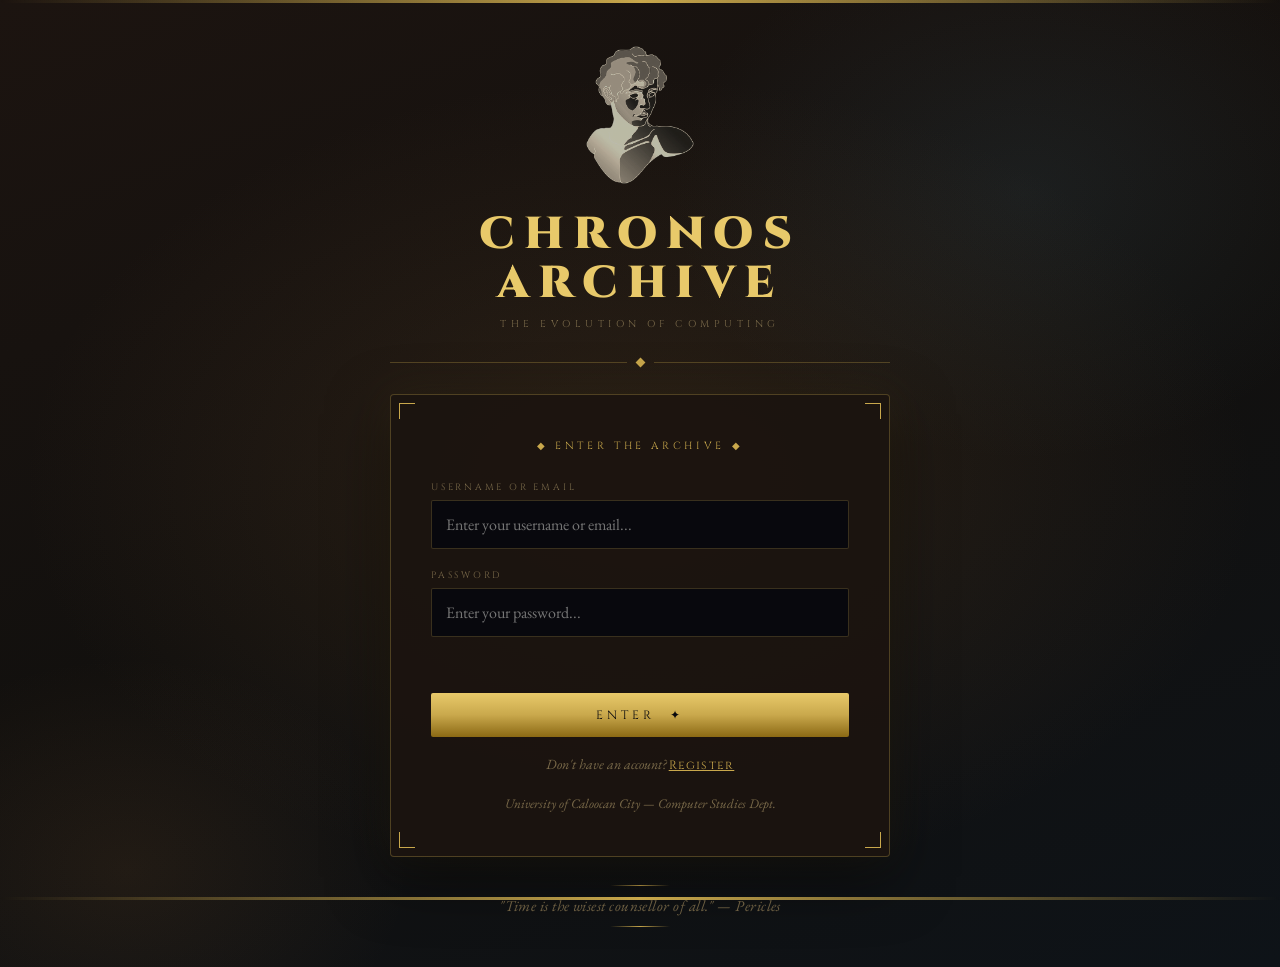
<file: WebSystem Final Project/about.html>
<!DOCTYPE html>
<head>
  <title>Chronos Archive — About</title>
  <link href="https://fonts.googleapis.com/css2?family=Cinzel:wght@400;600;900&family=EB+Garamond:ital,wght@0,400;0,500;1,400;1,500&display=swap" rel="stylesheet"/>
  <link rel="stylesheet" href="about.css"/>
  <link rel="icon" type="image/x-icon" href="Images/favicon.png">

</head>
<body>
<div class="progress-bar" id="progressBar"></div>
<nav class="navbar">
  <a href="index.html" class="nav-logo"><img src="Images/logo_2.png" alt="Chronos Logo" class="nav-logo-img"/><span class="nav-logo-text">CHRONOS</span></a>
  <ul class="nav-links" id="navLinks">
    <li><a href="index.html">Home</a></li>
    <li class="nav-dropdown"><a href="#">Eras ▾</a><div class="nav-dropdown-menu"><a href="era-1950s.html">1950s</a><a href="era-1960s.html">1960s</a><a href="era-1970s.html">1970s</a><a href="era-1980s.html">1980s</a><a href="era-1990s.html">1990s</a><a href="era-2000s.html">2000s</a><a href="era-2010s.html">2010s</a></div></li>
    <li><a href="programming.html">Languages</a></li>
    <li><a href="key-figures.html">Key Figures</a></li>
    <li><a href="about.html">About</a></li>
  </ul>
  <div class="hamburger" id="hamburger"><span></span><span></span><span></span></div>
</nav>

<section class="page-hero">
  <p class="page-hero-tag">&#9670; The Architects &#9670;</p>
  <h1 class="page-hero-title">About the Project</h1>
  <p class="page-hero-desc">Chronos Archive is an educational website created by four first-year Computer Science students at the University of Caloocan City, dedicated to preserving and presenting the history of computing for future generations.</p>
</section>

<div class="section-divider"><div class="divider-line"></div><span class="divider-text">&#9670; The Mission &#9670;</span><div class="divider-line"></div></div>

<section class="content-section">
  <div class="two-col">
    <div>
      <p class="section-label">Why We Built This</p>
      <h2 class="section-title">The Purpose of Chronos Archive</h2>
      <p class="section-text">We are CS students who believe that understanding where computing came from is essential to understanding where it is going. The history of computing is filled with remarkable human stories — of inventors working in garages, mathematicians cracking unbreakable codes, and visionaries who saw the future decades before anyone else.</p>
      <p class="section-text">Chronos Archive is named after the Greek god of time — a fitting tribute for a website that traces the journey of computing across seven decades. Just as Chronos governs the flow of time, this archive documents the moments that shaped the modern digital world.</p>
    </div>
    <div>
      <p class="section-label">Our Objectives</p>
      <h2 class="section-title">What We Set Out to Do</h2>
      <div class="fact-list">
        <div class="fact-item"><span class="fact-bullet">✦</span><p class="fact-text">Show how computers transformed from room-sized machines to personal devices in the span of one human lifetime.</p></div>
        <div class="fact-item"><span class="fact-bullet">✦</span><p class="fact-text">Present the key inventions, milestones, and personalities that drove each decade's breakthroughs.</p></div>
        <div class="fact-item"><span class="fact-bullet">✦</span><p class="fact-text">Trace the evolution of programming languages from assembly to Python and beyond.</p></div>
        <div class="fact-item"><span class="fact-bullet">✦</span><p class="fact-text">Celebrate the pioneers — many of them overlooked — who built the foundation of modern computing.</p></div>
        <div class="fact-item"><span class="fact-bullet">✦</span><p class="fact-text">Provide an engaging, visually rich learning experience for students, educators, and curious minds.</p></div>
      </div>
    </div>
  </div>
</section>

<div class="section-divider"><div class="divider-line"></div><span class="divider-text">&#9670; Limitations &#9670;</span><div class="divider-line"></div></div>

<section class="content-section">
  <p class="section-label">Honest Disclosure</p>
  <h2 class="section-title">What This Project Cannot Do</h2>
  <div class="fact-list">
    <div class="fact-item"><span class="fact-bullet">✦</span><p class="fact-text"><strong>Content Accuracy Depends on Available Sources</strong> — The historical information presented is based only on publicly available references and has not been verified by a subject matter expert or professional historian.</p></div>
    <div class="fact-item"><span class="fact-bullet">✦</span><p class="fact-text"><strong>Pioneer Selection is Subjective</strong> — The individuals featured on the Key Figures page were chosen based on the group's research and judgment. Some notable contributors may have been unintentionally left out.</p></div>
    <div class="fact-item"><span class="fact-bullet">✦</span><p class="fact-text"><strong>Content Presentation is One-Directional</strong> — The website only delivers information with no way for visitors to give feedback or report errors, as there is no comment section or contact form available.</p></div>
  </div>
</section>

<div class="section-divider"><div class="divider-line"></div><span class="divider-text">&#9670; The Team &#9670;</span><div class="divider-line"></div></div>

<section class="content-section">
  <p class="section-label">The Builders</p>
  <h2 class="section-title">Meet the Team</h2>
  <p class="section-text" style="margin-bottom:10px;">We are first-year Computer Science students from Section 1-B, Computer Studies Department, University of Caloocan City.</p>
  <div class="members-grid">
    <div class="member-card">
      <div class="member-avatar"><img src="Images/Members/joshua.jpg" alt="Arcilla" class="member-avatar-img"/></div>
      <div class="member-name">Arcilla, Joshua Miguel S.</div>
      <div class="member-role">Team Leader</div>
      <p class="member-bio">1st Year BS Computer Science student. Computer Studies Department, University of Caloocan City.</p>
    </div>
    <div class="member-card">
      <div class="member-avatar"><img src="Images/Members/arma.jpg" alt="Arma" class="member-avatar-img"/></div>
      <div class="member-name">Arma, Mark Joseph</div>
      <div class="member-role">Team Member</div>
      <p class="member-bio">1st Year BS Computer Science student. Computer Studies Department, University of Caloocan City.</p>
    </div>
    <div class="member-card">
      <div class="member-avatar"><img src="Images/Members/keil.jpg" alt="Serrano" class="member-avatar-img"/></div>
      <div class="member-name">Serrano, Keil Eunique L.</div>
      <div class="member-role">Team Member</div>
      <p class="member-bio">1st Year BS Computer Science student. Computer Studies Department, University of Caloocan City.</p>
    </div>
    <div class="member-card">
      <div class="member-avatar"><img src="Images/Members/jhenzy.jpg" alt="Sypio" class="member-avatar-img"/></div>
      <div class="member-name">Sypio, Jhenzy S.</div>
      <div class="member-role">Team Member</div>
      <p class="member-bio">1st Year BS Computer Science student. Computer Studies Department, University of Caloocan City.</p>
    </div>
  </div>
</section>

<div class="section-divider"><div class="divider-line"></div><span class="divider-text">&#9670; Contact &#9670;</span><div class="divider-line"></div></div>

<section class="content-section">
  <p class="section-label">Get in Touch</p>
  <h2 class="section-title">Contact Information</h2>
  <div class="fact-list">
    <div class="fact-item"><span class="fact-bullet">◈</span><p class="fact-text"><strong>Institution:</strong> University of Caloocan City<br>Biglang Awa St. cor. Cattleya St., 12th Avenue East, Caloocan City</p></div>
    <div class="fact-item"><span class="fact-bullet">◈</span><p class="fact-text"><strong>Department:</strong> Computer Studies Department</p></div>
    <div class="fact-item"><span class="fact-bullet">◈</span><p class="fact-text"><strong>Email: chronosarchive@ucc.edu.ph</a></p></div>
    <div class="fact-item"><span class="fact-bullet">◈</span><p class="fact-text"><strong>Section:</strong> 1-B &nbsp;|&nbsp; <strong>Year:</strong> First Year &nbsp;|&nbsp; <strong>Program:</strong> BS Computer Science</p></div>
  </div>
</section>

<footer>
  <div class="footer-grid">
    <div>
      <div class="footer-logo">
        <img src="Images/logo_2.png" alt="Chronos Logo" class="footer-logo-img"/>
        <span class="footer-logo-text">CHRONOS ARCHIVE</span>
      </div>
      <p class="footer-tagline">An educational journey through the history of computing — from the first vacuum tubes to the age of artificial intelligence.</p>
    </div>
    <div>
      <p class="footer-col-title">Eras</p>
      <div class="footer-eras-dropdown">
        <button class="footer-eras-btn">Select an Era ▾</button>
        <ul class="footer-eras-menu">
          <li><a href="era-1950s.html">1950s — The Titans</a></li>
          <li><a href="era-1960s.html">1960s — The Space Age</a></li>
          <li><a href="era-1970s.html">1970s — The Microchip</a></li>
          <li><a href="era-1980s.html">1980s — Personal PC</a></li>
          <li><a href="era-1990s.html">1990s — The Internet</a></li>
          <li><a href="era-2000s.html">2000s — Digital Age</a></li>
          <li><a href="era-2010s.html">2010s — AI Era</a></li>
        </ul>
      </div>
    </div>
    <div>
      <p class="footer-col-title">Contact Us</p>
      <ul class="contact-list">
        <li><span class="contact-diamond">◈</span><span>University of Caloocan City<br>Biglang Awa St. cor. Cattleya St.,<br>12th Ave East, Caloocan City</span></li>
        <li><span class="contact-diamond">◈</span><span>Computer Studies Department</span></li>
        <li><span class="contact-diamond">◈</span><span>chronosarchive@ucc.edu.ph</span></li>
      </ul>
    </div>
  </div>
  <div class="footer-bottom">
    <p class="footer-bottom-text">&copy; 2026 Chronos Archive — University of Caloocan City</p>
    <div class="footer-members">
      <span class="member-tag">Arcilla, J.M.</span>
      <span class="member-tag">Arma, M.J.</span>
      <span class="member-tag">Serrano, K.E.</span>
      <span class="member-tag">Sypio, J.S.</span>
    </div>
  </div>
</footer>
<a href="#" class="back-top" id="backTop">&#9650;</a>
<script src="chronos.js"></script>
</body>
</html>
</file>
<file: WebSystem Final Project/about.css>
/* ============================================
   about.css — About Page Styles
   ============================================ */

/* --- Variables --- */
:root {
  --gold:       #C9A84C;
  --gold-light: #E8C96A;
  --gold-dark:  #8B6914;
  --dark:       #12100E;
  --dark2:      #1C1410;
  --dark3:      #1E1E2A;
  --cream:      #F0E8D0;
  --muted:      #7A6A4A;
  --border:     rgba(201, 168, 76, 0.3);
  --nav-height: 72px;
}

/* --- Reset --- */
* { margin: 0; padding: 0; box-sizing: border-box; }
html { scroll-behavior: smooth; }

/* --- Body --- */
body {
  font-family: 'EB Garamond', serif;
  background-color: #12100E;
  background-image:
    radial-gradient(ellipse 80% 60% at 50% 0%,   rgba(100, 70, 40, 0.35) 0%, transparent 60%),
    radial-gradient(ellipse 60% 40% at 100% 50%, rgba(74, 110, 126, 0.18) 0%, transparent 55%),
    radial-gradient(ellipse 50% 40% at 0% 80%,   rgba(180, 115, 51, 0.12) 0%, transparent 55%),
    linear-gradient(160deg, #1C1410 0%, #12100E 40%, #0E1318 70%, #12100E 100%);
  color: var(--cream);
  overflow-x: hidden;
}

/* --- Navbar --- */
.navbar {
  position: fixed;
  top: 0; left: 0; right: 0;
  height: var(--nav-height);
  background-color: rgba(18, 16, 14, 0.97);
  border-bottom: 1px solid var(--border);
  display: flex;
  align-items: center;
  justify-content: space-between;
  padding: 0 40px;
  z-index: 1000;
}

.nav-logo {
  display: flex;
  align-items: center;
  gap: 10px;
  text-decoration: none;
}

.nav-logo-icon { font-size: 1.4rem; }

.nav-logo-text {
  font-family: 'Cinzel', serif;
  font-weight: 900;
  font-size: 0.9rem;
  letter-spacing: 0.2em;
  color: var(--gold-light);
}

.nav-links {
  list-style: none;
  display: flex;
  gap: 4px;
}

.nav-links a {
  display: block;
  padding: 6px 10px;
  font-family: 'Cinzel', serif;
  font-size: 0.58rem;
  letter-spacing: 0.2em;
  color: var(--muted);
  text-decoration: none;
  text-transform: uppercase;
  border: 1px solid transparent;
  border-radius: 2px;
}

.nav-links a:hover {
  color: var(--gold);
  border-color: var(--border);
  background-color: rgba(201, 168, 76, 0.07);
}

.nav-dropdown { position: relative; }

.nav-dropdown-menu {
  display: none;
  position: absolute;
  top: 100%;
  left: 0;
  background-color: rgba(18, 16, 14, 0.98);
  border: 1px solid var(--border);
  border-radius: 3px;
  min-width: 160px;
  padding: 6px 0;
  z-index: 200;
}

.nav-dropdown:hover .nav-dropdown-menu { display: block; }

.nav-dropdown-menu a {
  display: block;
  padding: 7px 16px;
  font-family: 'Cinzel', serif;
  font-size: 0.58rem;
  letter-spacing: 0.2em;
  color: var(--muted);
  text-decoration: none;
  text-transform: uppercase;
  border: none;
}

.nav-dropdown-menu a:hover {
  color: var(--gold);
  background-color: rgba(201, 168, 76, 0.07);
}

.hamburger {
  display: none;
  flex-direction: column;
  gap: 5px;
  cursor: pointer;
  padding: 4px;
}

.hamburger span {
  display: block;
  width: 22px;
  height: 2px;
  background-color: var(--gold);
  border-radius: 1px;
}

/* --- Progress Bar --- */
.progress-bar {
  position: fixed;
  top: var(--nav-height);
  left: 0;
  height: 2px;
  width: 0%;
  background-color: var(--gold);
  z-index: 999;
}

/* --- Page Hero --- */
.page-hero {
  min-height: 50vh;
  display: flex;
  flex-direction: column;
  align-items: center;
  justify-content: center;
  text-align: center;
  padding-top: calc(var(--nav-height) + 60px);
  padding-bottom: 60px;
  padding-left: 40px;
  padding-right: 40px;
}

.page-hero-tag {
  font-family: 'Cinzel', serif;
  font-size: 0.62rem;
  letter-spacing: 0.5em;
  color: var(--gold);
  text-transform: uppercase;
  margin-bottom: 14px;
}

.page-hero-title {
  font-family: 'Cinzel', serif;
  font-weight: 900;
  font-size: 3rem;
  color: var(--cream);
  margin-bottom: 16px;
  line-height: 1.1;
}

.page-hero-desc {
  max-width: 600px;
  font-size: 1.1rem;
  line-height: 1.8;
  color: rgba(240, 232, 208, 0.65);
  font-style: italic;
}

/* --- Section Divider --- */
.section-divider {
  display: flex;
  align-items: center;
  gap: 14px;
  padding: 0 60px;
  margin: 10px 0 40px;
}

.divider-line {
  flex: 1;
  height: 1px;
  background-color: var(--border);
}

.divider-text {
  font-family: 'Cinzel', serif;
  font-size: 0.58rem;
  letter-spacing: 0.5em;
  color: var(--muted);
  text-transform: uppercase;
  white-space: nowrap;
}

/* --- Content Section --- */
.content-section {
  padding: 70px 60px;
  border-bottom: 1px solid rgba(201, 168, 76, 0.07);
}

.section-label {
  font-family: 'Cinzel', serif;
  font-size: 0.6rem;
  letter-spacing: 0.5em;
  color: var(--gold);
  text-transform: uppercase;
  margin-bottom: 12px;
}

.section-title {
  font-family: 'Cinzel', serif;
  font-size: 2rem;
  font-weight: 600;
  color: var(--cream);
  margin-bottom: 20px;
  line-height: 1.2;
}

.section-text {
  font-size: 1.05rem;
  line-height: 1.85;
  color: rgba(240, 232, 208, 0.72);
  max-width: 800px;
  margin-bottom: 20px;
}

/* --- Two Column Layout --- */
.two-col {
  display: grid;
  grid-template-columns: 1fr 1fr;
  gap: 50px;
  align-items: start;
}

/* --- Fact List --- */
.fact-list {
  display: flex;
  flex-direction: column;
  gap: 12px;
  margin-top: 20px;
}

.fact-item {
  display: flex;
  gap: 14px;
  align-items: flex-start;
  padding: 16px 20px;
  background-color: rgba(201, 168, 76, 0.04);
  border-left: 2px solid var(--gold-dark);
}

.fact-bullet {
  color: var(--gold);
  font-size: 0.6rem;
  margin-top: 6px;
  flex-shrink: 0;
}

.fact-text {
  font-size: 1rem;
  line-height: 1.7;
  color: rgba(240, 232, 208, 0.7);
}

.fact-text strong { color: var(--gold-light); }

/* --- Member Cards (about page specific) --- */
.members-grid {
  display: grid;
  grid-template-columns: repeat(auto-fill, minmax(220px, 1fr));
  gap: 20px;
  margin-top: 30px;
}

.member-card {
  background-color: var(--dark3);
  border: 1px solid var(--border);
  border-radius: 4px;
  padding: 32px 28px;
  text-align: center;
}

.member-card:hover {
  border-color: rgba(201, 168, 76, 0.5);
}

.member-avatar {
  width: 90px;
  height: 90px;
  border-radius: 50%;
  background-color: rgba(201, 168, 76, 0.1);
  border: 1px solid var(--border);
  margin: 0 auto 16px;
  display: flex;
  align-items: center;
  justify-content: center;
  font-size: 2.5rem;
}

.member-name {
  font-family: 'Cinzel', serif;
  font-size: 0.95rem;
  font-weight: 600;
  color: var(--cream);
  margin-bottom: 4px;
}

.member-role {
  font-family: 'Cinzel', serif;
  font-size: 0.58rem;
  letter-spacing: 0.3em;
  color: var(--gold);
  text-transform: uppercase;
  margin-bottom: 12px;
}

.member-bio {
  font-size: 0.93rem;
  line-height: 1.75;
  color: rgba(240, 232, 208, 0.6);
}

/* --- Footer --- */
footer {
  background-color: var(--dark2);
  border-top: 1px solid var(--border);
  padding: 50px 60px 24px;
}

.footer-grid {
  display: grid;
  grid-template-columns: 2fr 1fr 1fr;
  gap: 40px;
  margin-bottom: 36px;
}

.footer-logo {
  display: flex;
  align-items: center;
  gap: 10px;
  margin-bottom: 12px;
}

.footer-logo-icon { font-size: 1.4rem; }

.footer-logo-text {
  font-family: 'Cinzel', serif;
  font-weight: 900;
  font-size: 1rem;
  letter-spacing: 0.15em;
  color: var(--gold-light);
}

.footer-tagline {
  font-size: 0.9rem;
  line-height: 1.7;
  color: var(--muted);
  font-style: italic;
  max-width: 280px;
}

.footer-col-title {
  font-family: 'Cinzel', serif;
  font-size: 0.58rem;
  letter-spacing: 0.4em;
  color: var(--gold);
  text-transform: uppercase;
  margin-bottom: 14px;
}

.footer-links {
  list-style: none;
  display: flex;
  flex-direction: column;
  gap: 7px;
}

.footer-links a {
  font-size: 0.87rem;
  color: var(--muted);
  text-decoration: none;
}

.footer-links a:hover { color: var(--gold-light); }

.contact-list {
  list-style: none;
  display: flex;
  flex-direction: column;
  gap: 10px;
}

.contact-list li {
  display: flex;
  align-items: flex-start;
  gap: 10px;
  font-size: 0.87rem;
  color: var(--muted);
}

.contact-icon { font-size: 0.9rem; flex-shrink: 0; }

.footer-bottom {
  border-top: 1px solid rgba(201, 168, 76, 0.1);
  padding-top: 20px;
  display: flex;
  align-items: center;
  justify-content: space-between;
  gap: 20px;
  flex-wrap: wrap;
}

.footer-bottom-text {
  font-size: 0.78rem;
  color: rgba(122, 106, 74, 0.7);
  font-style: italic;
}

.footer-members {
  display: flex;
  gap: 12px;
  flex-wrap: wrap;
}

.member-tag {
  font-family: 'Cinzel', serif;
  font-size: 0.56rem;
  letter-spacing: 0.2em;
  color: rgba(201, 168, 76, 0.5);
  text-transform: uppercase;
  border: 1px solid rgba(201, 168, 76, 0.15);
  padding: 3px 8px;
  border-radius: 1px;
}

/* --- Back to Top --- */
.back-top {
  position: fixed;
  bottom: 30px;
  right: 30px;
  width: 42px;
  height: 42px;
  background-color: rgba(18, 16, 14, 0.9);
  border: 1px solid var(--border);
  border-radius: 2px;
  display: flex;
  align-items: center;
  justify-content: center;
  color: var(--gold);
  font-size: 1rem;
  text-decoration: none;
  opacity: 0;
  z-index: 500;
}

.back-top.show { opacity: 1; }
.back-top:hover { background-color: rgba(201, 168, 76, 0.12); }

/* --- Responsive --- */
@media (max-width: 960px) {
  .navbar { padding: 0 20px; }

  .nav-links {
    display: none;
    flex-direction: column;
    position: absolute;
    top: var(--nav-height);
    left: 0; right: 0;
    background-color: rgba(18, 16, 14, 0.98);
    border-bottom: 1px solid var(--border);
    padding: 12px;
    gap: 2px;
  }

  .nav-links.open { display: flex; }
  .hamburger { display: flex; }
  .content-section { padding: 50px 24px; }
  .section-divider { padding: 0 24px; }
  .two-col { grid-template-columns: 1fr; gap: 30px; }
  footer { padding: 40px 24px 20px; }
  .footer-grid { grid-template-columns: 1fr; gap: 28px; }
  .footer-bottom { flex-direction: column; align-items: flex-start; }
  .page-hero { padding: calc(var(--nav-height) + 40px) 24px 50px; }
}

/* --- Scroll Reveal --- */
.content-section {
  opacity: 1;
  transform: translateY(0);
  transition: opacity 0.8s ease, transform 0.8s ease;
}

.content-section.visible {
  opacity: 1;
  transform: translateY(0);
}

/* --- Back to Top --- */
.back-top {
  opacity: 0;
  transition: opacity 0.3s ease;
}

.back-top.show {
  opacity: 1;
}

/* --- Footer Eras Dropdown --- */
.footer-eras-dropdown {
  position: relative;
  display: inline-block;
}

.footer-eras-btn {
  background: none;
  border: 1px solid var(--border);
  color: var(--muted);
  font-family: 'Cinzel', serif;
  font-size: 0.75rem;
  letter-spacing: 0.2em;
  padding: 8px 14px;
  cursor: pointer;
  border-radius: 2px;
  width: 100%;
  text-align: left;
}

.footer-eras-btn:hover {
  color: var(--gold);
  border-color: var(--gold);
}

.footer-eras-menu {
  display: none;
  position: absolute;
  bottom: 100%;
  left: 0;
  background-color: rgba(18, 16, 14, 0.98);
  border: 1px solid var(--border);
  border-radius: 3px;
  min-width: 200px;
  list-style: none;
  padding: 6px 0;
  margin-bottom: 0;
  z-index: 100;
}

.footer-eras-dropdown:hover .footer-eras-menu {
  display: block;
}

.footer-eras-menu li a {
  display: block;
  padding: 8px 16px;
  font-size: 0.85rem;
  color: var(--muted);
  text-decoration: none;
}

.footer-eras-menu li a:hover {
  color: var(--gold-light);
  background-color: rgba(201, 168, 76, 0.07);
}


/* --- Nav Logo Image Placeholder --- */
.nav-logo-img {
  width: 75px;
  height: 75px;
  object-fit: contain;
  border-radius: 2px;
  display: block;
}

/* --- Footer Logo Image Placeholder --- */
.footer-logo-img {
  width: 60px;
  height: 60px;
  object-fit: contain;
  border-radius: 2px;
  display: block;
}

/* --- Contact Diamond --- */
.contact-diamond {
  color: var(--gold);
  font-size: 0.9rem;
  flex-shrink: 0;
  margin-top: 1px;
}

/* --- Era Card Icon Image Placeholder --- */
.era-emoji-img {
  width: 48px;
  height: 48px;
  object-fit: contain;
  border: 1px dashed rgba(201, 168, 76, 0.4);
  border-radius: 3px;
  display: block;
  margin-bottom: 4px;
}


/* --- Member Avatar Image Placeholder --- */
.member-avatar-img {
  width: 80px;
  height: 80px;
  object-fit: cover;
  border-radius: 50%;
  display: block;
  margin: 0 auto;
}
</file>
<file: WebSystem Final Project/era-1950s.css>
/* ============================================
   CHRONOS ARCHIVE — Base Styles
   ============================================ */

/* --- Variables --- */
:root {
  --gold:       #C9A84C;
  --gold-light: #E8C96A;
  --gold-dark:  #8B6914;
  --dark:       #12100E;
  --dark2:      #1C1410;
  --dark3:      #1E1E2A;
  --cream:      #F0E8D0;
  --muted:      #7A6A4A;
  --border:     rgba(201, 168, 76, 0.3);
  --nav-height: 72px;
}

/* --- Reset --- */
* {
  margin: 0;
  padding: 0;
  box-sizing: border-box;
}

html {
  scroll-behavior: smooth;
}

/* --- Body --- */
body {
  font-family: 'EB Garamond', serif;
  background-color: #12100E;
  background-image:
    radial-gradient(ellipse 80% 60% at 50% 0%,   rgba(100, 70, 40, 0.35) 0%, transparent 60%),
    radial-gradient(ellipse 60% 40% at 100% 50%, rgba(74, 110, 126, 0.18) 0%, transparent 55%),
    radial-gradient(ellipse 50% 40% at 0% 80%,   rgba(180, 115, 51, 0.12) 0%, transparent 55%),
    linear-gradient(160deg, #1C1410 0%, #12100E 40%, #0E1318 70%, #12100E 100%);
  color: var(--cream);
  overflow-x: hidden;
}

/* --- Navbar --- */
.navbar {
  position: fixed;
  top: 0;
  left: 0;
  right: 0;
  height: var(--nav-height);
  background-color: rgba(18, 16, 14, 0.97);
  border-bottom: 1px solid var(--border);
  display: flex;
  align-items: center;
  justify-content: space-between;
  padding: 0 40px;
  z-index: 1000;
}

.nav-logo {
  display: flex;
  align-items: center;
  gap: 10px;
  text-decoration: none;
}

.nav-logo-icon {
  font-size: 1.4rem;
}

.nav-logo-text {
  font-family: 'Cinzel', serif;
  font-weight: 900;
  font-size: 0.9rem;
  letter-spacing: 0.2em;
  color: var(--gold-light);
}

.nav-links {
  list-style: none;
  display: flex;
  gap: 4px;
}

.nav-links a {
  display: block;
  padding: 6px 10px;
  font-family: 'Cinzel', serif;
  font-size: 0.58rem;
  letter-spacing: 0.2em;
  color: var(--muted);
  text-decoration: none;
  text-transform: uppercase;
  border: 1px solid transparent;
  border-radius: 2px;
}

.nav-links a:hover {
  color: var(--gold);
  border-color: var(--border);
  background-color: rgba(201, 168, 76, 0.07);
}

/* Dropdown menu */
.nav-dropdown {
  position: relative;
}

.nav-dropdown-menu {
  display: none;
  position: absolute;
  top: 100%;
  left: 0;
  background-color: rgba(18, 16, 14, 0.98);
  border: 1px solid var(--border);
  border-radius: 3px;
  min-width: 160px;
  padding: 6px 0;
  z-index: 200;
}

.nav-dropdown:hover .nav-dropdown-menu {
  display: block;
}

.nav-dropdown-menu a {
  display: block;
  padding: 7px 16px;
  font-family: 'Cinzel', serif;
  font-size: 0.58rem;
  letter-spacing: 0.2em;
  color: var(--muted);
  text-decoration: none;
  text-transform: uppercase;
  border: none;
}

.nav-dropdown-menu a:hover {
  color: var(--gold);
  background-color: rgba(201, 168, 76, 0.07);
}

/* Hamburger button */
.hamburger {
  display: none;
  flex-direction: column;
  gap: 5px;
  cursor: pointer;
  padding: 4px;
}

.hamburger span {
  display: block;
  width: 22px;
  height: 2px;
  background-color: var(--gold);
  border-radius: 1px;
}

/* --- Progress Bar --- */
.progress-bar {
  position: fixed;
  top: var(--nav-height);
  left: 0;
  height: 2px;
  width: 0%;
  background-color: var(--gold);
  z-index: 999;
}

/* --- Page Hero (used by inner pages) --- */
.page-hero {
  min-height: 50vh;
  display: flex;
  flex-direction: column;
  align-items: center;
  justify-content: center;
  text-align: center;
  padding-top: calc(var(--nav-height) + 60px);
  padding-bottom: 60px;
  padding-left: 40px;
  padding-right: 40px;
}

.page-hero-tag {
  font-family: 'Cinzel', serif;
  font-size: 0.62rem;
  letter-spacing: 0.5em;
  color: var(--gold);
  text-transform: uppercase;
  margin-bottom: 14px;
}

.page-hero-title {
  font-family: 'Cinzel', serif;
  font-weight: 900;
  font-size: 3rem;
  color: var(--cream);
  margin-bottom: 16px;
  line-height: 1.1;
}

.page-hero-desc {
  max-width: 600px;
  font-size: 1.1rem;
  line-height: 1.8;
  color: rgba(240, 232, 208, 0.65);
  font-style: italic;
}

/* --- Section Divider --- */
.section-divider {
  display: flex;
  align-items: center;
  gap: 14px;
  padding: 0 60px;
  margin: 10px 0 40px;
}

.divider-line {
  flex: 1;
  height: 1px;
  background-color: var(--border);
}

.divider-text {
  font-family: 'Cinzel', serif;
  font-size: 0.58rem;
  letter-spacing: 0.5em;
  color: var(--muted);
  text-transform: uppercase;
  white-space: nowrap;
}

/* --- Content Section (used by inner pages) --- */
.content-section {
  padding: 70px 60px;
  border-bottom: 1px solid rgba(201, 168, 76, 0.07);
}

.section-label {
  font-family: 'Cinzel', serif;
  font-size: 0.6rem;
  letter-spacing: 0.5em;
  color: var(--gold);
  text-transform: uppercase;
  margin-bottom: 12px;
}

.section-title {
  font-family: 'Cinzel', serif;
  font-size: 2rem;
  font-weight: 600;
  color: var(--cream);
  margin-bottom: 20px;
  line-height: 1.2;
}

.section-text {
  font-size: 1.05rem;
  line-height: 1.85;
  color: rgba(240, 232, 208, 0.72);
  max-width: 800px;
  margin-bottom: 20px;
}

/* --- Two Column Layout --- */
.two-col {
  display: grid;
  grid-template-columns: 1fr 1fr;
  gap: 50px;
  align-items: start;
}

/* --- Fact List --- */
.fact-list {
  display: flex;
  flex-direction: column;
  gap: 12px;
  margin-top: 20px;
}

.fact-item {
  display: flex;
  gap: 14px;
  align-items: flex-start;
  padding: 16px 20px;
  background-color: rgba(201, 168, 76, 0.04);
  border-left: 2px solid var(--gold-dark);
}

.fact-bullet {
  color: var(--gold);
  font-size: 0.6rem;
  margin-top: 6px;
  flex-shrink: 0;
}

.fact-text {
  font-size: 1rem;
  line-height: 1.7;
  color: rgba(240, 232, 208, 0.7);
}

.fact-text strong {
  color: var(--gold-light);
}

/* --- Timeline --- */
.timeline {
  position: relative;
  margin-top: 30px;
  padding-left: 30px;
  border-left: 1px solid var(--gold);
}

.timeline-item {
  position: relative;
  margin-bottom: 36px;
  padding-left: 30px;
}

.timeline-item::before {
  content: '';
  position: absolute;
  left: -38px;
  top: 6px;
  width: 8px;
  height: 8px;
  background-color: var(--gold);
  border-radius: 50%;
}

.timeline-year {
  font-family: 'Cinzel', serif;
  font-size: 0.65rem;
  letter-spacing: 0.3em;
  color: var(--gold);
  margin-bottom: 4px;
}

.timeline-title {
  font-family: 'Cinzel', serif;
  font-size: 1rem;
  font-weight: 600;
  color: var(--cream);
  margin-bottom: 6px;
}

.timeline-desc {
  font-size: 0.95rem;
  line-height: 1.7;
  color: rgba(240, 232, 208, 0.62);
}

/* --- Cards Grid --- */
.cards-grid {
  display: grid;
  grid-template-columns: repeat(auto-fill, minmax(260px, 1fr));
  gap: 20px;
  margin-top: 30px;
}

.card {
  background-color: var(--dark3);
  border: 1px solid var(--border);
  border-radius: 4px;
  padding: 28px;
}

.card:hover {
  border-color: rgba(201, 168, 76, 0.6);
}

.card-icon {
  font-size: 2.2rem;
  margin-bottom: 14px;
  display: block;
}

.card-title {
  font-family: 'Cinzel', serif;
  font-size: 0.85rem;
  font-weight: 600;
  color: var(--gold-light);
  margin-bottom: 8px;
}

.card-text {
  font-size: 0.95rem;
  line-height: 1.7;
  color: rgba(240, 232, 208, 0.62);
}

/* --- Era Navigation (prev/next) --- */
.era-nav {
  display: flex;
  justify-content: space-between;
  align-items: center;
  padding: 40px 60px;
  border-top: 1px solid var(--border);
  gap: 20px;
}

.era-nav-btn {
  display: flex;
  align-items: center;
  gap: 10px;
  font-family: 'Cinzel', serif;
  font-size: 0.65rem;
  letter-spacing: 0.3em;
  color: var(--gold);
  text-decoration: none;
  text-transform: uppercase;
  border: 1px solid var(--border);
  padding: 10px 20px;
  border-radius: 2px;
}

.era-nav-btn:hover {
  background-color: rgba(201, 168, 76, 0.08);
  border-color: rgba(201, 168, 76, 0.5);
}

/* --- Back to Top Button --- */
.back-top {
  position: fixed;
  bottom: 30px;
  right: 30px;
  width: 42px;
  height: 42px;
  background-color: rgba(18, 16, 14, 0.9);
  border: 1px solid var(--border);
  border-radius: 2px;
  display: flex;
  align-items: center;
  justify-content: center;
  color: var(--gold);
  font-size: 1rem;
  text-decoration: none;
  opacity: 0;
  z-index: 500;
}

.back-top.show {
  opacity: 1;
}

.back-top:hover {
  background-color: rgba(201, 168, 76, 0.12);
}

/* --- Footer --- */
footer {
  background-color: var(--dark2);
  border-top: 1px solid var(--border);
  padding: 50px 60px 24px;
}

.footer-grid {
  display: grid;
  grid-template-columns: 2fr 1fr 1fr;
  gap: 40px;
  margin-bottom: 36px;
}

.footer-logo {
  display: flex;
  align-items: center;
  gap: 10px;
  margin-bottom: 12px;
}

.footer-logo-icon {
  font-size: 1.4rem;
}

.footer-logo-text {
  font-family: 'Cinzel', serif;
  font-weight: 900;
  font-size: 1rem;
  letter-spacing: 0.15em;
  color: var(--gold-light);
}

.footer-tagline {
  font-size: 0.9rem;
  line-height: 1.7;
  color: var(--muted);
  font-style: italic;
  max-width: 280px;
}

.footer-col-title {
  font-family: 'Cinzel', serif;
  font-size: 0.58rem;
  letter-spacing: 0.4em;
  color: var(--gold);
  text-transform: uppercase;
  margin-bottom: 14px;
}

.footer-links {
  list-style: none;
  display: flex;
  flex-direction: column;
  gap: 7px;
}

.footer-links a {
  font-size: 0.87rem;
  color: var(--muted);
  text-decoration: none;
}

.footer-links a:hover {
  color: var(--gold-light);
}

.contact-list {
  list-style: none;
  display: flex;
  flex-direction: column;
  gap: 10px;
}

.contact-list li {
  display: flex;
  align-items: flex-start;
  gap: 10px;
  font-size: 0.87rem;
  color: var(--muted);
}

.contact-icon {
  font-size: 0.9rem;
  flex-shrink: 0;
}

.footer-bottom {
  border-top: 1px solid rgba(201, 168, 76, 0.1);
  padding-top: 20px;
  display: flex;
  align-items: center;
  justify-content: space-between;
  gap: 20px;
  flex-wrap: wrap;
}

.footer-bottom-text {
  font-size: 0.78rem;
  color: rgba(122, 106, 74, 0.7);
  font-style: italic;
}

.footer-members {
  display: flex;
  gap: 12px;
  flex-wrap: wrap;
}

.member-tag {
  font-family: 'Cinzel', serif;
  font-size: 0.56rem;
  letter-spacing: 0.2em;
  color: rgba(201, 168, 76, 0.5);
  text-transform: uppercase;
  border: 1px solid rgba(201, 168, 76, 0.15);
  padding: 3px 8px;
  border-radius: 1px;
}

/* --- Animations --- */
@keyframes slide-up {
  from {
    opacity: 0;
    transform: translateY(20px);
  }
  to {
    opacity: 1;
    transform: translateY(0);
  }
}

/* --- Responsive --- */
@media (max-width: 960px) {
  .navbar {
    padding: 0 20px;
  }

  .nav-links {
    display: none;
    flex-direction: column;
    position: absolute;
    top: var(--nav-height);
    left: 0;
    right: 0;
    background-color: rgba(18, 16, 14, 0.98);
    border-bottom: 1px solid var(--border);
    padding: 12px;
    gap: 2px;
  }

  .nav-links.open {
    display: flex;
  }

  .hamburger {
    display: flex;
  }

  .content-section {
    padding: 50px 24px;
  }

  .section-divider {
    padding: 0 24px;
  }

  .two-col {
    grid-template-columns: 1fr;
    gap: 30px;
  }

  footer {
    padding: 40px 24px 20px;
  }

  .footer-grid {
    grid-template-columns: 1fr;
    gap: 28px;
  }

  .footer-bottom {
    flex-direction: column;
    align-items: flex-start;
  }

  .era-nav {
    padding: 30px 24px;
    flex-direction: column;
  }

  .page-hero {
    padding-top: calc(var(--nav-height) + 40px);
    padding-bottom: 50px;
    padding-left: 24px;
    padding-right: 24px;
  }
}

/* --- Scroll Reveal --- */
.content-section {
  opacity: 1;
  transform: translateY(0);
  transition: opacity 0.8s ease, transform 0.8s ease;
}

.content-section.visible {
  opacity: 1;
  transform: translateY(0);
}

/* --- Back to Top --- */
.back-top {
  opacity: 0;
  transition: opacity 0.3s ease;
}

.back-top.show {
  opacity: 1;
}

/* --- Footer Eras Dropdown --- */
.footer-eras-dropdown {
  position: relative;
  display: inline-block;
}

.footer-eras-btn {
  background: none;
  border: 1px solid var(--border);
  color: var(--muted);
  font-family: 'Cinzel', serif;
  font-size: 0.75rem;
  letter-spacing: 0.2em;
  padding: 8px 14px;
  cursor: pointer;
  border-radius: 2px;
  width: 100%;
  text-align: left;
}

.footer-eras-btn:hover {
  color: var(--gold);
  border-color: var(--gold);
}

.footer-eras-menu {
  display: none;
  position: absolute;
  bottom: 100%;
  left: 0;
  background-color: rgba(18, 16, 14, 0.98);
  border: 1px solid var(--border);
  border-radius: 3px;
  min-width: 200px;
  list-style: none;
  padding: 6px 0;
  margin-bottom: 0;
  z-index: 100;
}

.footer-eras-dropdown:hover .footer-eras-menu {
  display: block;
}

.footer-eras-menu li a {
  display: block;
  padding: 8px 16px;
  font-size: 0.85rem;
  color: var(--muted);
  text-decoration: none;
}

.footer-eras-menu li a:hover {
  color: var(--gold-light);
  background-color: rgba(201, 168, 76, 0.07);
}


/* --- Nav Logo Image Placeholder --- */
.nav-logo-img {
  width: 75px;
  height: 75px;
  object-fit: contain;
  border-radius: 2px;
  display: block;
}

/* --- Footer Logo Image Placeholder --- */
.footer-logo-img {
  width: 60px;
  height: 60px;
  object-fit: contain;
  display: block;
}

/* --- Contact Diamond --- */
.contact-diamond {
  color: var(--gold);
  font-size: 0.9rem;
  flex-shrink: 0;
  margin-top: 1px;
}

/* --- Era Card Icon Image Placeholder --- */
.era-emoji-img {
  width: 200px;
  height: 100px;
  object-fit: contain;
  border-radius: 5px;
  display: block;
  margin-bottom: 4px;
}
</file>
<file: WebSystem Final Project/era-1960s.css>
/* ============================================
   CHRONOS ARCHIVE — Base Styles
   ============================================ */

/* --- Variables --- */
:root {
  --gold:       #C9A84C;
  --gold-light: #E8C96A;
  --gold-dark:  #8B6914;
  --dark:       #12100E;
  --dark2:      #1C1410;
  --dark3:      #1E1E2A;
  --cream:      #F0E8D0;
  --muted:      #7A6A4A;
  --border:     rgba(201, 168, 76, 0.3);
  --nav-height: 72px;
}

/* --- Reset --- */
* {
  margin: 0;
  padding: 0;
  box-sizing: border-box;
}

html {
  scroll-behavior: smooth;
}

/* --- Body --- */
body {
  font-family: 'EB Garamond', serif;
  background-color: #12100E;
  background-image:
    radial-gradient(ellipse 80% 60% at 50% 0%,   rgba(100, 70, 40, 0.35) 0%, transparent 60%),
    radial-gradient(ellipse 60% 40% at 100% 50%, rgba(74, 110, 126, 0.18) 0%, transparent 55%),
    radial-gradient(ellipse 50% 40% at 0% 80%,   rgba(180, 115, 51, 0.12) 0%, transparent 55%),
    linear-gradient(160deg, #1C1410 0%, #12100E 40%, #0E1318 70%, #12100E 100%);
  color: var(--cream);
  overflow-x: hidden;
}

/* --- Navbar --- */
.navbar {
  position: fixed;
  top: 0;
  left: 0;
  right: 0;
  height: var(--nav-height);
  background-color: rgba(18, 16, 14, 0.97);
  border-bottom: 1px solid var(--border);
  display: flex;
  align-items: center;
  justify-content: space-between;
  padding: 0 40px;
  z-index: 1000;
}

.nav-logo {
  display: flex;
  align-items: center;
  gap: 10px;
  text-decoration: none;
}

.nav-logo-icon {
  font-size: 1.4rem;
}

.nav-logo-text {
  font-family: 'Cinzel', serif;
  font-weight: 900;
  font-size: 0.9rem;
  letter-spacing: 0.2em;
  color: var(--gold-light);
}

.nav-links {
  list-style: none;
  display: flex;
  gap: 4px;
}

.nav-links a {
  display: block;
  padding: 6px 10px;
  font-family: 'Cinzel', serif;
  font-size: 0.58rem;
  letter-spacing: 0.2em;
  color: var(--muted);
  text-decoration: none;
  text-transform: uppercase;
  border: 1px solid transparent;
  border-radius: 2px;
}

.nav-links a:hover {
  color: var(--gold);
  border-color: var(--border);
  background-color: rgba(201, 168, 76, 0.07);
}

/* Dropdown menu */
.nav-dropdown {
  position: relative;
}

.nav-dropdown-menu {
  display: none;
  position: absolute;
  top: 100%;
  left: 0;
  background-color: rgba(18, 16, 14, 0.98);
  border: 1px solid var(--border);
  border-radius: 3px;
  min-width: 160px;
  padding: 6px 0;
  z-index: 200;
}

.nav-dropdown:hover .nav-dropdown-menu {
  display: block;
}

.nav-dropdown-menu a {
  display: block;
  padding: 7px 16px;
  font-family: 'Cinzel', serif;
  font-size: 0.58rem;
  letter-spacing: 0.2em;
  color: var(--muted);
  text-decoration: none;
  text-transform: uppercase;
  border: none;
}

.nav-dropdown-menu a:hover {
  color: var(--gold);
  background-color: rgba(201, 168, 76, 0.07);
}

/* Hamburger button */
.hamburger {
  display: none;
  flex-direction: column;
  gap: 5px;
  cursor: pointer;
  padding: 4px;
}

.hamburger span {
  display: block;
  width: 22px;
  height: 2px;
  background-color: var(--gold);
  border-radius: 1px;
}

/* --- Progress Bar --- */
.progress-bar {
  position: fixed;
  top: var(--nav-height);
  left: 0;
  height: 2px;
  width: 0%;
  background-color: var(--gold);
  z-index: 999;
}

/* --- Page Hero (used by inner pages) --- */
.page-hero {
  min-height: 50vh;
  display: flex;
  flex-direction: column;
  align-items: center;
  justify-content: center;
  text-align: center;
  padding-top: calc(var(--nav-height) + 60px);
  padding-bottom: 60px;
  padding-left: 40px;
  padding-right: 40px;
}

.page-hero-tag {
  font-family: 'Cinzel', serif;
  font-size: 0.62rem;
  letter-spacing: 0.5em;
  color: var(--gold);
  text-transform: uppercase;
  margin-bottom: 14px;
}

.page-hero-title {
  font-family: 'Cinzel', serif;
  font-weight: 900;
  font-size: 3rem;
  color: var(--cream);
  margin-bottom: 16px;
  line-height: 1.1;
}

.page-hero-desc {
  max-width: 600px;
  font-size: 1.1rem;
  line-height: 1.8;
  color: rgba(240, 232, 208, 0.65);
  font-style: italic;
}

/* --- Section Divider --- */
.section-divider {
  display: flex;
  align-items: center;
  gap: 14px;
  padding: 0 60px;
  margin: 10px 0 40px;
}

.divider-line {
  flex: 1;
  height: 1px;
  background-color: var(--border);
}

.divider-text {
  font-family: 'Cinzel', serif;
  font-size: 0.58rem;
  letter-spacing: 0.5em;
  color: var(--muted);
  text-transform: uppercase;
  white-space: nowrap;
}

/* --- Content Section (used by inner pages) --- */
.content-section {
  padding: 70px 60px;
  border-bottom: 1px solid rgba(201, 168, 76, 0.07);
}

.section-label {
  font-family: 'Cinzel', serif;
  font-size: 0.6rem;
  letter-spacing: 0.5em;
  color: var(--gold);
  text-transform: uppercase;
  margin-bottom: 12px;
}

.section-title {
  font-family: 'Cinzel', serif;
  font-size: 2rem;
  font-weight: 600;
  color: var(--cream);
  margin-bottom: 20px;
  line-height: 1.2;
}

.section-text {
  font-size: 1.05rem;
  line-height: 1.85;
  color: rgba(240, 232, 208, 0.72);
  max-width: 800px;
  margin-bottom: 20px;
}

/* --- Two Column Layout --- */
.two-col {
  display: grid;
  grid-template-columns: 1fr 1fr;
  gap: 50px;
  align-items: start;
}

/* --- Fact List --- */
.fact-list {
  display: flex;
  flex-direction: column;
  gap: 12px;
  margin-top: 20px;
}

.fact-item {
  display: flex;
  gap: 14px;
  align-items: flex-start;
  padding: 16px 20px;
  background-color: rgba(201, 168, 76, 0.04);
  border-left: 2px solid var(--gold-dark);
}

.fact-bullet {
  color: var(--gold);
  font-size: 0.6rem;
  margin-top: 6px;
  flex-shrink: 0;
}

.fact-text {
  font-size: 1rem;
  line-height: 1.7;
  color: rgba(240, 232, 208, 0.7);
}

.fact-text strong {
  color: var(--gold-light);
}

/* --- Timeline --- */
.timeline {
  position: relative;
  margin-top: 30px;
  padding-left: 30px;
  border-left: 1px solid var(--gold);
}

.timeline-item {
  position: relative;
  margin-bottom: 36px;
  padding-left: 30px;
}

.timeline-item::before {
  content: '';
  position: absolute;
  left: -38px;
  top: 6px;
  width: 8px;
  height: 8px;
  background-color: var(--gold);
  border-radius: 50%;
}

.timeline-year {
  font-family: 'Cinzel', serif;
  font-size: 0.65rem;
  letter-spacing: 0.3em;
  color: var(--gold);
  margin-bottom: 4px;
}

.timeline-title {
  font-family: 'Cinzel', serif;
  font-size: 1rem;
  font-weight: 600;
  color: var(--cream);
  margin-bottom: 6px;
}

.timeline-desc {
  font-size: 0.95rem;
  line-height: 1.7;
  color: rgba(240, 232, 208, 0.62);
}

/* --- Cards Grid --- */
.cards-grid {
  display: grid;
  grid-template-columns: repeat(auto-fill, minmax(260px, 1fr));
  gap: 20px;
  margin-top: 30px;
}

.card {
  background-color: var(--dark3);
  border: 1px solid var(--border);
  border-radius: 4px;
  padding: 28px;
}

.card:hover {
  border-color: rgba(201, 168, 76, 0.6);
}

.card-icon {
  font-size: 2.2rem;
  margin-bottom: 14px;
  display: block;
}

.card-title {
  font-family: 'Cinzel', serif;
  font-size: 0.85rem;
  font-weight: 600;
  color: var(--gold-light);
  margin-bottom: 8px;
}

.card-text {
  font-size: 0.95rem;
  line-height: 1.7;
  color: rgba(240, 232, 208, 0.62);
}

/* --- Era Navigation (prev/next) --- */
.era-nav {
  display: flex;
  justify-content: space-between;
  align-items: center;
  padding: 40px 60px;
  border-top: 1px solid var(--border);
  gap: 20px;
}

.era-nav-btn {
  display: flex;
  align-items: center;
  gap: 10px;
  font-family: 'Cinzel', serif;
  font-size: 0.65rem;
  letter-spacing: 0.3em;
  color: var(--gold);
  text-decoration: none;
  text-transform: uppercase;
  border: 1px solid var(--border);
  padding: 10px 20px;
  border-radius: 2px;
}

.era-nav-btn:hover {
  background-color: rgba(201, 168, 76, 0.08);
  border-color: rgba(201, 168, 76, 0.5);
}

/* --- Back to Top Button --- */
.back-top {
  position: fixed;
  bottom: 30px;
  right: 30px;
  width: 42px;
  height: 42px;
  background-color: rgba(18, 16, 14, 0.9);
  border: 1px solid var(--border);
  border-radius: 2px;
  display: flex;
  align-items: center;
  justify-content: center;
  color: var(--gold);
  font-size: 1rem;
  text-decoration: none;
  opacity: 0;
  z-index: 500;
}

.back-top.show {
  opacity: 1;
}

.back-top:hover {
  background-color: rgba(201, 168, 76, 0.12);
}

/* --- Footer --- */
footer {
  background-color: var(--dark2);
  border-top: 1px solid var(--border);
  padding: 50px 60px 24px;
}

.footer-grid {
  display: grid;
  grid-template-columns: 2fr 1fr 1fr;
  gap: 40px;
  margin-bottom: 36px;
}

.footer-logo {
  display: flex;
  align-items: center;
  gap: 10px;
  margin-bottom: 12px;
}

.footer-logo-icon {
  font-size: 1.4rem;
}

.footer-logo-text {
  font-family: 'Cinzel', serif;
  font-weight: 900;
  font-size: 1rem;
  letter-spacing: 0.15em;
  color: var(--gold-light);
}

.footer-tagline {
  font-size: 0.9rem;
  line-height: 1.7;
  color: var(--muted);
  font-style: italic;
  max-width: 280px;
}

.footer-col-title {
  font-family: 'Cinzel', serif;
  font-size: 0.58rem;
  letter-spacing: 0.4em;
  color: var(--gold);
  text-transform: uppercase;
  margin-bottom: 14px;
}

.footer-links {
  list-style: none;
  display: flex;
  flex-direction: column;
  gap: 7px;
}

.footer-links a {
  font-size: 0.87rem;
  color: var(--muted);
  text-decoration: none;
}

.footer-links a:hover {
  color: var(--gold-light);
}

.contact-list {
  list-style: none;
  display: flex;
  flex-direction: column;
  gap: 10px;
}

.contact-list li {
  display: flex;
  align-items: flex-start;
  gap: 10px;
  font-size: 0.87rem;
  color: var(--muted);
}

.contact-icon {
  font-size: 0.9rem;
  flex-shrink: 0;
}

.footer-bottom {
  border-top: 1px solid rgba(201, 168, 76, 0.1);
  padding-top: 20px;
  display: flex;
  align-items: center;
  justify-content: space-between;
  gap: 20px;
  flex-wrap: wrap;
}

.footer-bottom-text {
  font-size: 0.78rem;
  color: rgba(122, 106, 74, 0.7);
  font-style: italic;
}

.footer-members {
  display: flex;
  gap: 12px;
  flex-wrap: wrap;
}

.member-tag {
  font-family: 'Cinzel', serif;
  font-size: 0.56rem;
  letter-spacing: 0.2em;
  color: rgba(201, 168, 76, 0.5);
  text-transform: uppercase;
  border: 1px solid rgba(201, 168, 76, 0.15);
  padding: 3px 8px;
  border-radius: 1px;
}

/* --- Animations --- */
@keyframes slide-up {
  from {
    opacity: 0;
    transform: translateY(20px);
  }
  to {
    opacity: 1;
    transform: translateY(0);
  }
}

/* --- Responsive --- */
@media (max-width: 960px) {
  .navbar {
    padding: 0 20px;
  }

  .nav-links {
    display: none;
    flex-direction: column;
    position: absolute;
    top: var(--nav-height);
    left: 0;
    right: 0;
    background-color: rgba(18, 16, 14, 0.98);
    border-bottom: 1px solid var(--border);
    padding: 12px;
    gap: 2px;
  }

  .nav-links.open {
    display: flex;
  }

  .hamburger {
    display: flex;
  }

  .content-section {
    padding: 50px 24px;
  }

  .section-divider {
    padding: 0 24px;
  }

  .two-col {
    grid-template-columns: 1fr;
    gap: 30px;
  }

  footer {
    padding: 40px 24px 20px;
  }

  .footer-grid {
    grid-template-columns: 1fr;
    gap: 28px;
  }

  .footer-bottom {
    flex-direction: column;
    align-items: flex-start;
  }

  .era-nav {
    padding: 30px 24px;
    flex-direction: column;
  }

  .page-hero {
    padding-top: calc(var(--nav-height) + 40px);
    padding-bottom: 50px;
    padding-left: 24px;
    padding-right: 24px;
  }
}

/* --- Scroll Reveal --- */
.content-section {
  opacity: 1;
  transform: translateY(0);
  transition: opacity 0.8s ease, transform 0.8s ease;
}

.content-section.visible {
  opacity: 1;
  transform: translateY(0);
}

/* --- Back to Top --- */
.back-top {
  opacity: 0;
  transition: opacity 0.3s ease;
}

.back-top.show {
  opacity: 1;
}

/* --- Footer Eras Dropdown --- */
.footer-eras-dropdown {
  position: relative;
  display: inline-block;
}

.footer-eras-btn {
  background: none;
  border: 1px solid var(--border);
  color: var(--muted);
  font-family: 'Cinzel', serif;
  font-size: 0.75rem;
  letter-spacing: 0.2em;
  padding: 8px 14px;
  cursor: pointer;
  border-radius: 2px;
  width: 100%;
  text-align: left;
}

.footer-eras-btn:hover {
  color: var(--gold);
  border-color: var(--gold);
}

.footer-eras-menu {
  display: none;
  position: absolute;
  bottom: 100%;
  left: 0;
  background-color: rgba(18, 16, 14, 0.98);
  border: 1px solid var(--border);
  border-radius: 3px;
  min-width: 200px;
  list-style: none;
  padding: 6px 0;
  margin-bottom: 0;
  z-index: 100;
}

.footer-eras-dropdown:hover .footer-eras-menu {
  display: block;
}

.footer-eras-menu li a {
  display: block;
  padding: 8px 16px;
  font-size: 0.85rem;
  color: var(--muted);
  text-decoration: none;
}

.footer-eras-menu li a:hover {
  color: var(--gold-light);
  background-color: rgba(201, 168, 76, 0.07);
}


/* --- Nav Logo Image Placeholder --- */
.nav-logo-img {
  width: 75px;
  height: 75px;
  object-fit: contain;
  border-radius: 2px;
  display: block;
}

/* --- Footer Logo Image Placeholder --- */
.footer-logo-img {
  width: 60px;
  height: 60px;
  object-fit: contain;
  border-radius: 2px;
  display: block;
}

/* --- Contact Diamond --- */
.contact-diamond {
  color: var(--gold);
  font-size: 0.9rem;
  flex-shrink: 0;
  margin-top: 1px;
}

/* --- Era Card Icon Image Placeholder --- */
.era-emoji-img {
  width: 200px;
  height: 100px;
  object-fit: contain;
  border-radius: 3px;
  display: block;
  margin-bottom: 4px;
}
</file>
<file: WebSystem Final Project/era-1970s.css>
/* ============================================
   CHRONOS ARCHIVE — Base Styles
   ============================================ */

/* --- Variables --- */
:root {
  --gold:       #C9A84C;
  --gold-light: #E8C96A;
  --gold-dark:  #8B6914;
  --dark:       #12100E;
  --dark2:      #1C1410;
  --dark3:      #1E1E2A;
  --cream:      #F0E8D0;
  --muted:      #7A6A4A;
  --border:     rgba(201, 168, 76, 0.3);
  --nav-height: 72px;
}

/* --- Reset --- */
* {
  margin: 0;
  padding: 0;
  box-sizing: border-box;
}

html {
  scroll-behavior: smooth;
}

/* --- Body --- */
body {
  font-family: 'EB Garamond', serif;
  background-color: #12100E;
  background-image:
    radial-gradient(ellipse 80% 60% at 50% 0%,   rgba(100, 70, 40, 0.35) 0%, transparent 60%),
    radial-gradient(ellipse 60% 40% at 100% 50%, rgba(74, 110, 126, 0.18) 0%, transparent 55%),
    radial-gradient(ellipse 50% 40% at 0% 80%,   rgba(180, 115, 51, 0.12) 0%, transparent 55%),
    linear-gradient(160deg, #1C1410 0%, #12100E 40%, #0E1318 70%, #12100E 100%);
  color: var(--cream);
  overflow-x: hidden;
}

/* --- Navbar --- */
.navbar {
  position: fixed;
  top: 0;
  left: 0;
  right: 0;
  height: var(--nav-height);
  background-color: rgba(18, 16, 14, 0.97);
  border-bottom: 1px solid var(--border);
  display: flex;
  align-items: center;
  justify-content: space-between;
  padding: 0 40px;
  z-index: 1000;
}

.nav-logo {
  display: flex;
  align-items: center;
  gap: 10px;
  text-decoration: none;
}

.nav-logo-icon {
  font-size: 1.4rem;
}

.nav-logo-text {
  font-family: 'Cinzel', serif;
  font-weight: 900;
  font-size: 0.9rem;
  letter-spacing: 0.2em;
  color: var(--gold-light);
}

.nav-links {
  list-style: none;
  display: flex;
  gap: 4px;
}

.nav-links a {
  display: block;
  padding: 6px 10px;
  font-family: 'Cinzel', serif;
  font-size: 0.58rem;
  letter-spacing: 0.2em;
  color: var(--muted);
  text-decoration: none;
  text-transform: uppercase;
  border: 1px solid transparent;
  border-radius: 2px;
}

.nav-links a:hover {
  color: var(--gold);
  border-color: var(--border);
  background-color: rgba(201, 168, 76, 0.07);
}

/* Dropdown menu */
.nav-dropdown {
  position: relative;
}

.nav-dropdown-menu {
  display: none;
  position: absolute;
  top: 100%;
  left: 0;
  background-color: rgba(18, 16, 14, 0.98);
  border: 1px solid var(--border);
  border-radius: 3px;
  min-width: 160px;
  padding: 6px 0;
  z-index: 200;
}

.nav-dropdown:hover .nav-dropdown-menu {
  display: block;
}

.nav-dropdown-menu a {
  display: block;
  padding: 7px 16px;
  font-family: 'Cinzel', serif;
  font-size: 0.58rem;
  letter-spacing: 0.2em;
  color: var(--muted);
  text-decoration: none;
  text-transform: uppercase;
  border: none;
}

.nav-dropdown-menu a:hover {
  color: var(--gold);
  background-color: rgba(201, 168, 76, 0.07);
}

/* Hamburger button */
.hamburger {
  display: none;
  flex-direction: column;
  gap: 5px;
  cursor: pointer;
  padding: 4px;
}

.hamburger span {
  display: block;
  width: 22px;
  height: 2px;
  background-color: var(--gold);
  border-radius: 1px;
}

/* --- Progress Bar --- */
.progress-bar {
  position: fixed;
  top: var(--nav-height);
  left: 0;
  height: 2px;
  width: 0%;
  background-color: var(--gold);
  z-index: 999;
}

/* --- Page Hero (used by inner pages) --- */
.page-hero {
  min-height: 50vh;
  display: flex;
  flex-direction: column;
  align-items: center;
  justify-content: center;
  text-align: center;
  padding-top: calc(var(--nav-height) + 60px);
  padding-bottom: 60px;
  padding-left: 40px;
  padding-right: 40px;
}

.page-hero-tag {
  font-family: 'Cinzel', serif;
  font-size: 0.62rem;
  letter-spacing: 0.5em;
  color: var(--gold);
  text-transform: uppercase;
  margin-bottom: 14px;
}

.page-hero-title {
  font-family: 'Cinzel', serif;
  font-weight: 900;
  font-size: 3rem;
  color: var(--cream);
  margin-bottom: 16px;
  line-height: 1.1;
}

.page-hero-desc {
  max-width: 600px;
  font-size: 1.1rem;
  line-height: 1.8;
  color: rgba(240, 232, 208, 0.65);
  font-style: italic;
}

/* --- Section Divider --- */
.section-divider {
  display: flex;
  align-items: center;
  gap: 14px;
  padding: 0 60px;
  margin: 10px 0 40px;
}

.divider-line {
  flex: 1;
  height: 1px;
  background-color: var(--border);
}

.divider-text {
  font-family: 'Cinzel', serif;
  font-size: 0.58rem;
  letter-spacing: 0.5em;
  color: var(--muted);
  text-transform: uppercase;
  white-space: nowrap;
}

/* --- Content Section (used by inner pages) --- */
.content-section {
  padding: 70px 60px;
  border-bottom: 1px solid rgba(201, 168, 76, 0.07);
}

.section-label {
  font-family: 'Cinzel', serif;
  font-size: 0.6rem;
  letter-spacing: 0.5em;
  color: var(--gold);
  text-transform: uppercase;
  margin-bottom: 12px;
}

.section-title {
  font-family: 'Cinzel', serif;
  font-size: 2rem;
  font-weight: 600;
  color: var(--cream);
  margin-bottom: 20px;
  line-height: 1.2;
}

.section-text {
  font-size: 1.05rem;
  line-height: 1.85;
  color: rgba(240, 232, 208, 0.72);
  max-width: 800px;
  margin-bottom: 20px;
}

/* --- Two Column Layout --- */
.two-col {
  display: grid;
  grid-template-columns: 1fr 1fr;
  gap: 50px;
  align-items: start;
}

/* --- Fact List --- */
.fact-list {
  display: flex;
  flex-direction: column;
  gap: 12px;
  margin-top: 20px;
}

.fact-item {
  display: flex;
  gap: 14px;
  align-items: flex-start;
  padding: 16px 20px;
  background-color: rgba(201, 168, 76, 0.04);
  border-left: 2px solid var(--gold-dark);
}

.fact-bullet {
  color: var(--gold);
  font-size: 0.6rem;
  margin-top: 6px;
  flex-shrink: 0;
}

.fact-text {
  font-size: 1rem;
  line-height: 1.7;
  color: rgba(240, 232, 208, 0.7);
}

.fact-text strong {
  color: var(--gold-light);
}

/* --- Timeline --- */
.timeline {
  position: relative;
  margin-top: 30px;
  padding-left: 30px;
  border-left: 1px solid var(--gold);
}

.timeline-item {
  position: relative;
  margin-bottom: 36px;
  padding-left: 30px;
}

.timeline-item::before {
  content: '';
  position: absolute;
  left: -38px;
  top: 6px;
  width: 8px;
  height: 8px;
  background-color: var(--gold);
  border-radius: 50%;
}

.timeline-year {
  font-family: 'Cinzel', serif;
  font-size: 0.65rem;
  letter-spacing: 0.3em;
  color: var(--gold);
  margin-bottom: 4px;
}

.timeline-title {
  font-family: 'Cinzel', serif;
  font-size: 1rem;
  font-weight: 600;
  color: var(--cream);
  margin-bottom: 6px;
}

.timeline-desc {
  font-size: 0.95rem;
  line-height: 1.7;
  color: rgba(240, 232, 208, 0.62);
}

/* --- Cards Grid --- */
.cards-grid {
  display: grid;
  grid-template-columns: repeat(auto-fill, minmax(260px, 1fr));
  gap: 20px;
  margin-top: 30px;
}

.card {
  background-color: var(--dark3);
  border: 1px solid var(--border);
  border-radius: 4px;
  padding: 28px;
}

.card:hover {
  border-color: rgba(201, 168, 76, 0.6);
}

.card-icon {
  font-size: 2.2rem;
  margin-bottom: 14px;
  display: block;
}

.card-title {
  font-family: 'Cinzel', serif;
  font-size: 0.85rem;
  font-weight: 600;
  color: var(--gold-light);
  margin-bottom: 8px;
}

.card-text {
  font-size: 0.95rem;
  line-height: 1.7;
  color: rgba(240, 232, 208, 0.62);
}

/* --- Era Navigation (prev/next) --- */
.era-nav {
  display: flex;
  justify-content: space-between;
  align-items: center;
  padding: 40px 60px;
  border-top: 1px solid var(--border);
  gap: 20px;
}

.era-nav-btn {
  display: flex;
  align-items: center;
  gap: 10px;
  font-family: 'Cinzel', serif;
  font-size: 0.65rem;
  letter-spacing: 0.3em;
  color: var(--gold);
  text-decoration: none;
  text-transform: uppercase;
  border: 1px solid var(--border);
  padding: 10px 20px;
  border-radius: 2px;
}

.era-nav-btn:hover {
  background-color: rgba(201, 168, 76, 0.08);
  border-color: rgba(201, 168, 76, 0.5);
}

/* --- Back to Top Button --- */
.back-top {
  position: fixed;
  bottom: 30px;
  right: 30px;
  width: 42px;
  height: 42px;
  background-color: rgba(18, 16, 14, 0.9);
  border: 1px solid var(--border);
  border-radius: 2px;
  display: flex;
  align-items: center;
  justify-content: center;
  color: var(--gold);
  font-size: 1rem;
  text-decoration: none;
  opacity: 0;
  z-index: 500;
}

.back-top.show {
  opacity: 1;
}

.back-top:hover {
  background-color: rgba(201, 168, 76, 0.12);
}

/* --- Footer --- */
footer {
  background-color: var(--dark2);
  border-top: 1px solid var(--border);
  padding: 50px 60px 24px;
}

.footer-grid {
  display: grid;
  grid-template-columns: 2fr 1fr 1fr;
  gap: 40px;
  margin-bottom: 36px;
}

.footer-logo {
  display: flex;
  align-items: center;
  gap: 10px;
  margin-bottom: 12px;
}

.footer-logo-icon {
  font-size: 1.4rem;
}

.footer-logo-text {
  font-family: 'Cinzel', serif;
  font-weight: 900;
  font-size: 1rem;
  letter-spacing: 0.15em;
  color: var(--gold-light);
}

.footer-tagline {
  font-size: 0.9rem;
  line-height: 1.7;
  color: var(--muted);
  font-style: italic;
  max-width: 280px;
}

.footer-col-title {
  font-family: 'Cinzel', serif;
  font-size: 0.58rem;
  letter-spacing: 0.4em;
  color: var(--gold);
  text-transform: uppercase;
  margin-bottom: 14px;
}

.footer-links {
  list-style: none;
  display: flex;
  flex-direction: column;
  gap: 7px;
}

.footer-links a {
  font-size: 0.87rem;
  color: var(--muted);
  text-decoration: none;
}

.footer-links a:hover {
  color: var(--gold-light);
}

.contact-list {
  list-style: none;
  display: flex;
  flex-direction: column;
  gap: 10px;
}

.contact-list li {
  display: flex;
  align-items: flex-start;
  gap: 10px;
  font-size: 0.87rem;
  color: var(--muted);
}

.contact-icon {
  font-size: 0.9rem;
  flex-shrink: 0;
}

.footer-bottom {
  border-top: 1px solid rgba(201, 168, 76, 0.1);
  padding-top: 20px;
  display: flex;
  align-items: center;
  justify-content: space-between;
  gap: 20px;
  flex-wrap: wrap;
}

.footer-bottom-text {
  font-size: 0.78rem;
  color: rgba(122, 106, 74, 0.7);
  font-style: italic;
}

.footer-members {
  display: flex;
  gap: 12px;
  flex-wrap: wrap;
}

.member-tag {
  font-family: 'Cinzel', serif;
  font-size: 0.56rem;
  letter-spacing: 0.2em;
  color: rgba(201, 168, 76, 0.5);
  text-transform: uppercase;
  border: 1px solid rgba(201, 168, 76, 0.15);
  padding: 3px 8px;
  border-radius: 1px;
}

/* --- Animations --- */
@keyframes slide-up {
  from {
    opacity: 0;
    transform: translateY(20px);
  }
  to {
    opacity: 1;
    transform: translateY(0);
  }
}

/* --- Responsive --- */
@media (max-width: 960px) {
  .navbar {
    padding: 0 20px;
  }

  .nav-links {
    display: none;
    flex-direction: column;
    position: absolute;
    top: var(--nav-height);
    left: 0;
    right: 0;
    background-color: rgba(18, 16, 14, 0.98);
    border-bottom: 1px solid var(--border);
    padding: 12px;
    gap: 2px;
  }

  .nav-links.open {
    display: flex;
  }

  .hamburger {
    display: flex;
  }

  .content-section {
    padding: 50px 24px;
  }

  .section-divider {
    padding: 0 24px;
  }

  .two-col {
    grid-template-columns: 1fr;
    gap: 30px;
  }

  footer {
    padding: 40px 24px 20px;
  }

  .footer-grid {
    grid-template-columns: 1fr;
    gap: 28px;
  }

  .footer-bottom {
    flex-direction: column;
    align-items: flex-start;
  }

  .era-nav {
    padding: 30px 24px;
    flex-direction: column;
  }

  .page-hero {
    padding-top: calc(var(--nav-height) + 40px);
    padding-bottom: 50px;
    padding-left: 24px;
    padding-right: 24px;
  }
}

/* --- Scroll Reveal --- */
.content-section {
  opacity: 1;
  transform: translateY(0);
  transition: opacity 0.8s ease, transform 0.8s ease;
}

.content-section.visible {
  opacity: 1;
  transform: translateY(0);
}

/* --- Back to Top --- */
.back-top {
  opacity: 0;
  transition: opacity 0.3s ease;
}

.back-top.show {
  opacity: 1;
}

/* --- Footer Eras Dropdown --- */
.footer-eras-dropdown {
  position: relative;
  display: inline-block;
}

.footer-eras-btn {
  background: none;
  border: 1px solid var(--border);
  color: var(--muted);
  font-family: 'Cinzel', serif;
  font-size: 0.75rem;
  letter-spacing: 0.2em;
  padding: 8px 14px;
  cursor: pointer;
  border-radius: 2px;
  width: 100%;
  text-align: left;
}

.footer-eras-btn:hover {
  color: var(--gold);
  border-color: var(--gold);
}

.footer-eras-menu {
  display: none;
  position: absolute;
  bottom: 100%;
  left: 0;
  background-color: rgba(18, 16, 14, 0.98);
  border: 1px solid var(--border);
  border-radius: 3px;
  min-width: 200px;
  list-style: none;
  padding: 6px 0;
  margin-bottom: 0;
  z-index: 100;
}

.footer-eras-dropdown:hover .footer-eras-menu {
  display: block;
}

.footer-eras-menu li a {
  display: block;
  padding: 8px 16px;
  font-size: 0.85rem;
  color: var(--muted);
  text-decoration: none;
}

.footer-eras-menu li a:hover {
  color: var(--gold-light);
  background-color: rgba(201, 168, 76, 0.07);
}


/* --- Nav Logo Image Placeholder --- */
.nav-logo-img {
  width: 75px;
  height: 75px;
  object-fit: contain;
  border-radius: 2px;
  display: block;
}

/* --- Footer Logo Image Placeholder --- */
.footer-logo-img {
  width: 60px;
  height: 60px;
  object-fit: contain;
  border-radius: 2px;
  display: block;
}

/* --- Contact Diamond --- */
.contact-diamond {
  color: var(--gold);
  font-size: 0.9rem;
  flex-shrink: 0;
  margin-top: 1px;
}

/* --- Era Card Icon Image Placeholder --- */
.era-emoji-img {
  width: 200px;
  height: 100px;
  object-fit: contain;
  border-radius: 3px;
  display: block;
  margin-bottom: 4px;
}
</file>
<file: WebSystem Final Project/era-1980s.css>
/* ============================================
   CHRONOS ARCHIVE — Base Styles
   ============================================ */

/* --- Variables --- */
:root {
  --gold:       #C9A84C;
  --gold-light: #E8C96A;
  --gold-dark:  #8B6914;
  --dark:       #12100E;
  --dark2:      #1C1410;
  --dark3:      #1E1E2A;
  --cream:      #F0E8D0;
  --muted:      #7A6A4A;
  --border:     rgba(201, 168, 76, 0.3);
  --nav-height: 72px;
}

/* --- Reset --- */
* {
  margin: 0;
  padding: 0;
  box-sizing: border-box;
}

html {
  scroll-behavior: smooth;
}

/* --- Body --- */
body {
  font-family: 'EB Garamond', serif;
  background-color: #12100E;
  background-image:
    radial-gradient(ellipse 80% 60% at 50% 0%,   rgba(100, 70, 40, 0.35) 0%, transparent 60%),
    radial-gradient(ellipse 60% 40% at 100% 50%, rgba(74, 110, 126, 0.18) 0%, transparent 55%),
    radial-gradient(ellipse 50% 40% at 0% 80%,   rgba(180, 115, 51, 0.12) 0%, transparent 55%),
    linear-gradient(160deg, #1C1410 0%, #12100E 40%, #0E1318 70%, #12100E 100%);
  color: var(--cream);
  overflow-x: hidden;
}

/* --- Navbar --- */
.navbar {
  position: fixed;
  top: 0;
  left: 0;
  right: 0;
  height: var(--nav-height);
  background-color: rgba(18, 16, 14, 0.97);
  border-bottom: 1px solid var(--border);
  display: flex;
  align-items: center;
  justify-content: space-between;
  padding: 0 40px;
  z-index: 1000;
}

.nav-logo {
  display: flex;
  align-items: center;
  gap: 10px;
  text-decoration: none;
}

.nav-logo-icon {
  font-size: 1.4rem;
}

.nav-logo-text {
  font-family: 'Cinzel', serif;
  font-weight: 900;
  font-size: 0.9rem;
  letter-spacing: 0.2em;
  color: var(--gold-light);
}

.nav-links {
  list-style: none;
  display: flex;
  gap: 4px;
}

.nav-links a {
  display: block;
  padding: 6px 10px;
  font-family: 'Cinzel', serif;
  font-size: 0.58rem;
  letter-spacing: 0.2em;
  color: var(--muted);
  text-decoration: none;
  text-transform: uppercase;
  border: 1px solid transparent;
  border-radius: 2px;
}

.nav-links a:hover {
  color: var(--gold);
  border-color: var(--border);
  background-color: rgba(201, 168, 76, 0.07);
}

/* Dropdown menu */
.nav-dropdown {
  position: relative;
}

.nav-dropdown-menu {
  display: none;
  position: absolute;
  top: 100%;
  left: 0;
  background-color: rgba(18, 16, 14, 0.98);
  border: 1px solid var(--border);
  border-radius: 3px;
  min-width: 160px;
  padding: 6px 0;
  z-index: 200;
}

.nav-dropdown:hover .nav-dropdown-menu {
  display: block;
}

.nav-dropdown-menu a {
  display: block;
  padding: 7px 16px;
  font-family: 'Cinzel', serif;
  font-size: 0.58rem;
  letter-spacing: 0.2em;
  color: var(--muted);
  text-decoration: none;
  text-transform: uppercase;
  border: none;
}

.nav-dropdown-menu a:hover {
  color: var(--gold);
  background-color: rgba(201, 168, 76, 0.07);
}

/* Hamburger button */
.hamburger {
  display: none;
  flex-direction: column;
  gap: 5px;
  cursor: pointer;
  padding: 4px;
}

.hamburger span {
  display: block;
  width: 22px;
  height: 2px;
  background-color: var(--gold);
  border-radius: 1px;
}

/* --- Progress Bar --- */
.progress-bar {
  position: fixed;
  top: var(--nav-height);
  left: 0;
  height: 2px;
  width: 0%;
  background-color: var(--gold);
  z-index: 999;
}

/* --- Page Hero (used by inner pages) --- */
.page-hero {
  min-height: 50vh;
  display: flex;
  flex-direction: column;
  align-items: center;
  justify-content: center;
  text-align: center;
  padding-top: calc(var(--nav-height) + 60px);
  padding-bottom: 60px;
  padding-left: 40px;
  padding-right: 40px;
}

.page-hero-tag {
  font-family: 'Cinzel', serif;
  font-size: 0.62rem;
  letter-spacing: 0.5em;
  color: var(--gold);
  text-transform: uppercase;
  margin-bottom: 14px;
}

.page-hero-title {
  font-family: 'Cinzel', serif;
  font-weight: 900;
  font-size: 3rem;
  color: var(--cream);
  margin-bottom: 16px;
  line-height: 1.1;
}

.page-hero-desc {
  max-width: 600px;
  font-size: 1.1rem;
  line-height: 1.8;
  color: rgba(240, 232, 208, 0.65);
  font-style: italic;
}

/* --- Section Divider --- */
.section-divider {
  display: flex;
  align-items: center;
  gap: 14px;
  padding: 0 60px;
  margin: 10px 0 40px;
}

.divider-line {
  flex: 1;
  height: 1px;
  background-color: var(--border);
}

.divider-text {
  font-family: 'Cinzel', serif;
  font-size: 0.58rem;
  letter-spacing: 0.5em;
  color: var(--muted);
  text-transform: uppercase;
  white-space: nowrap;
}

/* --- Content Section (used by inner pages) --- */
.content-section {
  padding: 70px 60px;
  border-bottom: 1px solid rgba(201, 168, 76, 0.07);
}

.section-label {
  font-family: 'Cinzel', serif;
  font-size: 0.6rem;
  letter-spacing: 0.5em;
  color: var(--gold);
  text-transform: uppercase;
  margin-bottom: 12px;
}

.section-title {
  font-family: 'Cinzel', serif;
  font-size: 2rem;
  font-weight: 600;
  color: var(--cream);
  margin-bottom: 20px;
  line-height: 1.2;
}

.section-text {
  font-size: 1.05rem;
  line-height: 1.85;
  color: rgba(240, 232, 208, 0.72);
  max-width: 800px;
  margin-bottom: 20px;
}

/* --- Two Column Layout --- */
.two-col {
  display: grid;
  grid-template-columns: 1fr 1fr;
  gap: 50px;
  align-items: start;
}

/* --- Fact List --- */
.fact-list {
  display: flex;
  flex-direction: column;
  gap: 12px;
  margin-top: 20px;
}

.fact-item {
  display: flex;
  gap: 14px;
  align-items: flex-start;
  padding: 16px 20px;
  background-color: rgba(201, 168, 76, 0.04);
  border-left: 2px solid var(--gold-dark);
}

.fact-bullet {
  color: var(--gold);
  font-size: 0.6rem;
  margin-top: 6px;
  flex-shrink: 0;
}

.fact-text {
  font-size: 1rem;
  line-height: 1.7;
  color: rgba(240, 232, 208, 0.7);
}

.fact-text strong {
  color: var(--gold-light);
}

/* --- Timeline --- */
.timeline {
  position: relative;
  margin-top: 30px;
  padding-left: 30px;
  border-left: 1px solid var(--gold);
}

.timeline-item {
  position: relative;
  margin-bottom: 36px;
  padding-left: 30px;
}

.timeline-item::before {
  content: '';
  position: absolute;
  left: -38px;
  top: 6px;
  width: 8px;
  height: 8px;
  background-color: var(--gold);
  border-radius: 50%;
}

.timeline-year {
  font-family: 'Cinzel', serif;
  font-size: 0.65rem;
  letter-spacing: 0.3em;
  color: var(--gold);
  margin-bottom: 4px;
}

.timeline-title {
  font-family: 'Cinzel', serif;
  font-size: 1rem;
  font-weight: 600;
  color: var(--cream);
  margin-bottom: 6px;
}

.timeline-desc {
  font-size: 0.95rem;
  line-height: 1.7;
  color: rgba(240, 232, 208, 0.62);
}

/* --- Cards Grid --- */
.cards-grid {
  display: grid;
  grid-template-columns: repeat(auto-fill, minmax(260px, 1fr));
  gap: 20px;
  margin-top: 30px;
}

.card {
  background-color: var(--dark3);
  border: 1px solid var(--border);
  border-radius: 4px;
  padding: 28px;
}

.card:hover {
  border-color: rgba(201, 168, 76, 0.6);
}

.card-icon {
  font-size: 2.2rem;
  margin-bottom: 14px;
  display: block;
}

.card-title {
  font-family: 'Cinzel', serif;
  font-size: 0.85rem;
  font-weight: 600;
  color: var(--gold-light);
  margin-bottom: 8px;
}

.card-text {
  font-size: 0.95rem;
  line-height: 1.7;
  color: rgba(240, 232, 208, 0.62);
}

/* --- Era Navigation (prev/next) --- */
.era-nav {
  display: flex;
  justify-content: space-between;
  align-items: center;
  padding: 40px 60px;
  border-top: 1px solid var(--border);
  gap: 20px;
}

.era-nav-btn {
  display: flex;
  align-items: center;
  gap: 10px;
  font-family: 'Cinzel', serif;
  font-size: 0.65rem;
  letter-spacing: 0.3em;
  color: var(--gold);
  text-decoration: none;
  text-transform: uppercase;
  border: 1px solid var(--border);
  padding: 10px 20px;
  border-radius: 2px;
}

.era-nav-btn:hover {
  background-color: rgba(201, 168, 76, 0.08);
  border-color: rgba(201, 168, 76, 0.5);
}

/* --- Back to Top Button --- */
.back-top {
  position: fixed;
  bottom: 30px;
  right: 30px;
  width: 42px;
  height: 42px;
  background-color: rgba(18, 16, 14, 0.9);
  border: 1px solid var(--border);
  border-radius: 2px;
  display: flex;
  align-items: center;
  justify-content: center;
  color: var(--gold);
  font-size: 1rem;
  text-decoration: none;
  opacity: 0;
  z-index: 500;
}

.back-top.show {
  opacity: 1;
}

.back-top:hover {
  background-color: rgba(201, 168, 76, 0.12);
}

/* --- Footer --- */
footer {
  background-color: var(--dark2);
  border-top: 1px solid var(--border);
  padding: 50px 60px 24px;
}

.footer-grid {
  display: grid;
  grid-template-columns: 2fr 1fr 1fr;
  gap: 40px;
  margin-bottom: 36px;
}

.footer-logo {
  display: flex;
  align-items: center;
  gap: 10px;
  margin-bottom: 12px;
}

.footer-logo-icon {
  font-size: 1.4rem;
}

.footer-logo-text {
  font-family: 'Cinzel', serif;
  font-weight: 900;
  font-size: 1rem;
  letter-spacing: 0.15em;
  color: var(--gold-light);
}

.footer-tagline {
  font-size: 0.9rem;
  line-height: 1.7;
  color: var(--muted);
  font-style: italic;
  max-width: 280px;
}

.footer-col-title {
  font-family: 'Cinzel', serif;
  font-size: 0.58rem;
  letter-spacing: 0.4em;
  color: var(--gold);
  text-transform: uppercase;
  margin-bottom: 14px;
}

.footer-links {
  list-style: none;
  display: flex;
  flex-direction: column;
  gap: 7px;
}

.footer-links a {
  font-size: 0.87rem;
  color: var(--muted);
  text-decoration: none;
}

.footer-links a:hover {
  color: var(--gold-light);
}

.contact-list {
  list-style: none;
  display: flex;
  flex-direction: column;
  gap: 10px;
}

.contact-list li {
  display: flex;
  align-items: flex-start;
  gap: 10px;
  font-size: 0.87rem;
  color: var(--muted);
}

.contact-icon {
  font-size: 0.9rem;
  flex-shrink: 0;
}

.footer-bottom {
  border-top: 1px solid rgba(201, 168, 76, 0.1);
  padding-top: 20px;
  display: flex;
  align-items: center;
  justify-content: space-between;
  gap: 20px;
  flex-wrap: wrap;
}

.footer-bottom-text {
  font-size: 0.78rem;
  color: rgba(122, 106, 74, 0.7);
  font-style: italic;
}

.footer-members {
  display: flex;
  gap: 12px;
  flex-wrap: wrap;
}

.member-tag {
  font-family: 'Cinzel', serif;
  font-size: 0.56rem;
  letter-spacing: 0.2em;
  color: rgba(201, 168, 76, 0.5);
  text-transform: uppercase;
  border: 1px solid rgba(201, 168, 76, 0.15);
  padding: 3px 8px;
  border-radius: 1px;
}

/* --- Animations --- */
@keyframes slide-up {
  from {
    opacity: 0;
    transform: translateY(20px);
  }
  to {
    opacity: 1;
    transform: translateY(0);
  }
}

/* --- Responsive --- */
@media (max-width: 960px) {
  .navbar {
    padding: 0 20px;
  }

  .nav-links {
    display: none;
    flex-direction: column;
    position: absolute;
    top: var(--nav-height);
    left: 0;
    right: 0;
    background-color: rgba(18, 16, 14, 0.98);
    border-bottom: 1px solid var(--border);
    padding: 12px;
    gap: 2px;
  }

  .nav-links.open {
    display: flex;
  }

  .hamburger {
    display: flex;
  }

  .content-section {
    padding: 50px 24px;
  }

  .section-divider {
    padding: 0 24px;
  }

  .two-col {
    grid-template-columns: 1fr;
    gap: 30px;
  }

  footer {
    padding: 40px 24px 20px;
  }

  .footer-grid {
    grid-template-columns: 1fr;
    gap: 28px;
  }

  .footer-bottom {
    flex-direction: column;
    align-items: flex-start;
  }

  .era-nav {
    padding: 30px 24px;
    flex-direction: column;
  }

  .page-hero {
    padding-top: calc(var(--nav-height) + 40px);
    padding-bottom: 50px;
    padding-left: 24px;
    padding-right: 24px;
  }
}

/* --- Scroll Reveal --- */
.content-section {
  opacity: 1;
  transform: translateY(0);
  transition: opacity 0.8s ease, transform 0.8s ease;
}

.content-section.visible {
  opacity: 1;
  transform: translateY(0);
}

/* --- Back to Top --- */
.back-top {
  opacity: 0;
  transition: opacity 0.3s ease;
}

.back-top.show {
  opacity: 1;
}

/* --- Footer Eras Dropdown --- */
.footer-eras-dropdown {
  position: relative;
  display: inline-block;
}

.footer-eras-btn {
  background: none;
  border: 1px solid var(--border);
  color: var(--muted);
  font-family: 'Cinzel', serif;
  font-size: 0.75rem;
  letter-spacing: 0.2em;
  padding: 8px 14px;
  cursor: pointer;
  border-radius: 2px;
  width: 100%;
  text-align: left;
}

.footer-eras-btn:hover {
  color: var(--gold);
  border-color: var(--gold);
}

.footer-eras-menu {
  display: none;
  position: absolute;
  bottom: 100%;
  left: 0;
  background-color: rgba(18, 16, 14, 0.98);
  border: 1px solid var(--border);
  border-radius: 3px;
  min-width: 200px;
  list-style: none;
  padding: 6px 0;
  margin-bottom: 0;
  z-index: 100;
}

.footer-eras-dropdown:hover .footer-eras-menu {
  display: block;
}

.footer-eras-menu li a {
  display: block;
  padding: 8px 16px;
  font-size: 0.85rem;
  color: var(--muted);
  text-decoration: none;
}

.footer-eras-menu li a:hover {
  color: var(--gold-light);
  background-color: rgba(201, 168, 76, 0.07);
}


/* --- Nav Logo Image Placeholder --- */
.nav-logo-img {
  width: 75px;
  height: 75px;
  object-fit: contain;
  border-radius: 2px;
  display: block;
}

/* --- Footer Logo Image Placeholder --- */
.footer-logo-img {
  width: 60px;
  height: 60px;
  object-fit: contain;
  border-radius: 2px;
  display: block;
}

/* --- Contact Diamond --- */
.contact-diamond {
  color: var(--gold);
  font-size: 0.9rem;
  flex-shrink: 0;
  margin-top: 1px;
}

/* --- Era Card Icon Image Placeholder --- */
.era-emoji-img {
  width: 200px;
  height: 100px;
  object-fit: contain;
  border-radius: 3px;
  display: block;
  margin-bottom: 4px;
}
</file>
<file: WebSystem Final Project/era-1990s.css>
/* ============================================
   CHRONOS ARCHIVE — Base Styles
   ============================================ */

/* --- Variables --- */
:root {
  --gold:       #C9A84C;
  --gold-light: #E8C96A;
  --gold-dark:  #8B6914;
  --dark:       #12100E;
  --dark2:      #1C1410;
  --dark3:      #1E1E2A;
  --cream:      #F0E8D0;
  --muted:      #7A6A4A;
  --border:     rgba(201, 168, 76, 0.3);
  --nav-height: 72px;
}

/* --- Reset --- */
* {
  margin: 0;
  padding: 0;
  box-sizing: border-box;
}

html {
  scroll-behavior: smooth;
}

/* --- Body --- */
body {
  font-family: 'EB Garamond', serif;
  background-color: #12100E;
  background-image:
    radial-gradient(ellipse 80% 60% at 50% 0%,   rgba(100, 70, 40, 0.35) 0%, transparent 60%),
    radial-gradient(ellipse 60% 40% at 100% 50%, rgba(74, 110, 126, 0.18) 0%, transparent 55%),
    radial-gradient(ellipse 50% 40% at 0% 80%,   rgba(180, 115, 51, 0.12) 0%, transparent 55%),
    linear-gradient(160deg, #1C1410 0%, #12100E 40%, #0E1318 70%, #12100E 100%);
  color: var(--cream);
  overflow-x: hidden;
}

/* --- Navbar --- */
.navbar {
  position: fixed;
  top: 0;
  left: 0;
  right: 0;
  height: var(--nav-height);
  background-color: rgba(18, 16, 14, 0.97);
  border-bottom: 1px solid var(--border);
  display: flex;
  align-items: center;
  justify-content: space-between;
  padding: 0 40px;
  z-index: 1000;
}

.nav-logo {
  display: flex;
  align-items: center;
  gap: 10px;
  text-decoration: none;
}

.nav-logo-icon {
  font-size: 1.4rem;
}

.nav-logo-text {
  font-family: 'Cinzel', serif;
  font-weight: 900;
  font-size: 0.9rem;
  letter-spacing: 0.2em;
  color: var(--gold-light);
}

.nav-links {
  list-style: none;
  display: flex;
  gap: 4px;
}

.nav-links a {
  display: block;
  padding: 6px 10px;
  font-family: 'Cinzel', serif;
  font-size: 0.58rem;
  letter-spacing: 0.2em;
  color: var(--muted);
  text-decoration: none;
  text-transform: uppercase;
  border: 1px solid transparent;
  border-radius: 2px;
}

.nav-links a:hover {
  color: var(--gold);
  border-color: var(--border);
  background-color: rgba(201, 168, 76, 0.07);
}

/* Dropdown menu */
.nav-dropdown {
  position: relative;
}

.nav-dropdown-menu {
  display: none;
  position: absolute;
  top: 100%;
  left: 0;
  background-color: rgba(18, 16, 14, 0.98);
  border: 1px solid var(--border);
  border-radius: 3px;
  min-width: 160px;
  padding: 6px 0;
  z-index: 200;
}

.nav-dropdown:hover .nav-dropdown-menu {
  display: block;
}

.nav-dropdown-menu a {
  display: block;
  padding: 7px 16px;
  font-family: 'Cinzel', serif;
  font-size: 0.58rem;
  letter-spacing: 0.2em;
  color: var(--muted);
  text-decoration: none;
  text-transform: uppercase;
  border: none;
}

.nav-dropdown-menu a:hover {
  color: var(--gold);
  background-color: rgba(201, 168, 76, 0.07);
}

/* Hamburger button */
.hamburger {
  display: none;
  flex-direction: column;
  gap: 5px;
  cursor: pointer;
  padding: 4px;
}

.hamburger span {
  display: block;
  width: 22px;
  height: 2px;
  background-color: var(--gold);
  border-radius: 1px;
}

/* --- Progress Bar --- */
.progress-bar {
  position: fixed;
  top: var(--nav-height);
  left: 0;
  height: 2px;
  width: 0%;
  background-color: var(--gold);
  z-index: 999;
}

/* --- Page Hero (used by inner pages) --- */
.page-hero {
  min-height: 50vh;
  display: flex;
  flex-direction: column;
  align-items: center;
  justify-content: center;
  text-align: center;
  padding-top: calc(var(--nav-height) + 60px);
  padding-bottom: 60px;
  padding-left: 40px;
  padding-right: 40px;
}

.page-hero-tag {
  font-family: 'Cinzel', serif;
  font-size: 0.62rem;
  letter-spacing: 0.5em;
  color: var(--gold);
  text-transform: uppercase;
  margin-bottom: 14px;
}

.page-hero-title {
  font-family: 'Cinzel', serif;
  font-weight: 900;
  font-size: 3rem;
  color: var(--cream);
  margin-bottom: 16px;
  line-height: 1.1;
}

.page-hero-desc {
  max-width: 600px;
  font-size: 1.1rem;
  line-height: 1.8;
  color: rgba(240, 232, 208, 0.65);
  font-style: italic;
}

/* --- Section Divider --- */
.section-divider {
  display: flex;
  align-items: center;
  gap: 14px;
  padding: 0 60px;
  margin: 10px 0 40px;
}

.divider-line {
  flex: 1;
  height: 1px;
  background-color: var(--border);
}

.divider-text {
  font-family: 'Cinzel', serif;
  font-size: 0.58rem;
  letter-spacing: 0.5em;
  color: var(--muted);
  text-transform: uppercase;
  white-space: nowrap;
}

/* --- Content Section (used by inner pages) --- */
.content-section {
  padding: 70px 60px;
  border-bottom: 1px solid rgba(201, 168, 76, 0.07);
}

.section-label {
  font-family: 'Cinzel', serif;
  font-size: 0.6rem;
  letter-spacing: 0.5em;
  color: var(--gold);
  text-transform: uppercase;
  margin-bottom: 12px;
}

.section-title {
  font-family: 'Cinzel', serif;
  font-size: 2rem;
  font-weight: 600;
  color: var(--cream);
  margin-bottom: 20px;
  line-height: 1.2;
}

.section-text {
  font-size: 1.05rem;
  line-height: 1.85;
  color: rgba(240, 232, 208, 0.72);
  max-width: 800px;
  margin-bottom: 20px;
}

/* --- Two Column Layout --- */
.two-col {
  display: grid;
  grid-template-columns: 1fr 1fr;
  gap: 50px;
  align-items: start;
}

/* --- Fact List --- */
.fact-list {
  display: flex;
  flex-direction: column;
  gap: 12px;
  margin-top: 20px;
}

.fact-item {
  display: flex;
  gap: 14px;
  align-items: flex-start;
  padding: 16px 20px;
  background-color: rgba(201, 168, 76, 0.04);
  border-left: 2px solid var(--gold-dark);
}

.fact-bullet {
  color: var(--gold);
  font-size: 0.6rem;
  margin-top: 6px;
  flex-shrink: 0;
}

.fact-text {
  font-size: 1rem;
  line-height: 1.7;
  color: rgba(240, 232, 208, 0.7);
}

.fact-text strong {
  color: var(--gold-light);
}

/* --- Timeline --- */
.timeline {
  position: relative;
  margin-top: 30px;
  padding-left: 30px;
  border-left: 1px solid var(--gold);
}

.timeline-item {
  position: relative;
  margin-bottom: 36px;
  padding-left: 30px;
}

.timeline-item::before {
  content: '';
  position: absolute;
  left: -38px;
  top: 6px;
  width: 8px;
  height: 8px;
  background-color: var(--gold);
  border-radius: 50%;
}

.timeline-year {
  font-family: 'Cinzel', serif;
  font-size: 0.65rem;
  letter-spacing: 0.3em;
  color: var(--gold);
  margin-bottom: 4px;
}

.timeline-title {
  font-family: 'Cinzel', serif;
  font-size: 1rem;
  font-weight: 600;
  color: var(--cream);
  margin-bottom: 6px;
}

.timeline-desc {
  font-size: 0.95rem;
  line-height: 1.7;
  color: rgba(240, 232, 208, 0.62);
}

/* --- Cards Grid --- */
.cards-grid {
  display: grid;
  grid-template-columns: repeat(auto-fill, minmax(260px, 1fr));
  gap: 20px;
  margin-top: 30px;
}

.card {
  background-color: var(--dark3);
  border: 1px solid var(--border);
  border-radius: 4px;
  padding: 28px;
}

.card:hover {
  border-color: rgba(201, 168, 76, 0.6);
}

.card-icon {
  font-size: 2.2rem;
  margin-bottom: 14px;
  display: block;
}

.card-title {
  font-family: 'Cinzel', serif;
  font-size: 0.85rem;
  font-weight: 600;
  color: var(--gold-light);
  margin-bottom: 8px;
}

.card-text {
  font-size: 0.95rem;
  line-height: 1.7;
  color: rgba(240, 232, 208, 0.62);
}

/* --- Era Navigation (prev/next) --- */
.era-nav {
  display: flex;
  justify-content: space-between;
  align-items: center;
  padding: 40px 60px;
  border-top: 1px solid var(--border);
  gap: 20px;
}

.era-nav-btn {
  display: flex;
  align-items: center;
  gap: 10px;
  font-family: 'Cinzel', serif;
  font-size: 0.65rem;
  letter-spacing: 0.3em;
  color: var(--gold);
  text-decoration: none;
  text-transform: uppercase;
  border: 1px solid var(--border);
  padding: 10px 20px;
  border-radius: 2px;
}

.era-nav-btn:hover {
  background-color: rgba(201, 168, 76, 0.08);
  border-color: rgba(201, 168, 76, 0.5);
}

/* --- Back to Top Button --- */
.back-top {
  position: fixed;
  bottom: 30px;
  right: 30px;
  width: 42px;
  height: 42px;
  background-color: rgba(18, 16, 14, 0.9);
  border: 1px solid var(--border);
  border-radius: 2px;
  display: flex;
  align-items: center;
  justify-content: center;
  color: var(--gold);
  font-size: 1rem;
  text-decoration: none;
  opacity: 0;
  z-index: 500;
}

.back-top.show {
  opacity: 1;
}

.back-top:hover {
  background-color: rgba(201, 168, 76, 0.12);
}

/* --- Footer --- */
footer {
  background-color: var(--dark2);
  border-top: 1px solid var(--border);
  padding: 50px 60px 24px;
}

.footer-grid {
  display: grid;
  grid-template-columns: 2fr 1fr 1fr;
  gap: 40px;
  margin-bottom: 36px;
}

.footer-logo {
  display: flex;
  align-items: center;
  gap: 10px;
  margin-bottom: 12px;
}

.footer-logo-icon {
  font-size: 1.4rem;
}

.footer-logo-text {
  font-family: 'Cinzel', serif;
  font-weight: 900;
  font-size: 1rem;
  letter-spacing: 0.15em;
  color: var(--gold-light);
}

.footer-tagline {
  font-size: 0.9rem;
  line-height: 1.7;
  color: var(--muted);
  font-style: italic;
  max-width: 280px;
}

.footer-col-title {
  font-family: 'Cinzel', serif;
  font-size: 0.58rem;
  letter-spacing: 0.4em;
  color: var(--gold);
  text-transform: uppercase;
  margin-bottom: 14px;
}

.footer-links {
  list-style: none;
  display: flex;
  flex-direction: column;
  gap: 7px;
}

.footer-links a {
  font-size: 0.87rem;
  color: var(--muted);
  text-decoration: none;
}

.footer-links a:hover {
  color: var(--gold-light);
}

.contact-list {
  list-style: none;
  display: flex;
  flex-direction: column;
  gap: 10px;
}

.contact-list li {
  display: flex;
  align-items: flex-start;
  gap: 10px;
  font-size: 0.87rem;
  color: var(--muted);
}

.contact-icon {
  font-size: 0.9rem;
  flex-shrink: 0;
}

.footer-bottom {
  border-top: 1px solid rgba(201, 168, 76, 0.1);
  padding-top: 20px;
  display: flex;
  align-items: center;
  justify-content: space-between;
  gap: 20px;
  flex-wrap: wrap;
}

.footer-bottom-text {
  font-size: 0.78rem;
  color: rgba(122, 106, 74, 0.7);
  font-style: italic;
}

.footer-members {
  display: flex;
  gap: 12px;
  flex-wrap: wrap;
}

.member-tag {
  font-family: 'Cinzel', serif;
  font-size: 0.56rem;
  letter-spacing: 0.2em;
  color: rgba(201, 168, 76, 0.5);
  text-transform: uppercase;
  border: 1px solid rgba(201, 168, 76, 0.15);
  padding: 3px 8px;
  border-radius: 1px;
}

/* --- Animations --- */
@keyframes slide-up {
  from {
    opacity: 0;
    transform: translateY(20px);
  }
  to {
    opacity: 1;
    transform: translateY(0);
  }
}

/* --- Responsive --- */
@media (max-width: 960px) {
  .navbar {
    padding: 0 20px;
  }

  .nav-links {
    display: none;
    flex-direction: column;
    position: absolute;
    top: var(--nav-height);
    left: 0;
    right: 0;
    background-color: rgba(18, 16, 14, 0.98);
    border-bottom: 1px solid var(--border);
    padding: 12px;
    gap: 2px;
  }

  .nav-links.open {
    display: flex;
  }

  .hamburger {
    display: flex;
  }

  .content-section {
    padding: 50px 24px;
  }

  .section-divider {
    padding: 0 24px;
  }

  .two-col {
    grid-template-columns: 1fr;
    gap: 30px;
  }

  footer {
    padding: 40px 24px 20px;
  }

  .footer-grid {
    grid-template-columns: 1fr;
    gap: 28px;
  }

  .footer-bottom {
    flex-direction: column;
    align-items: flex-start;
  }

  .era-nav {
    padding: 30px 24px;
    flex-direction: column;
  }

  .page-hero {
    padding-top: calc(var(--nav-height) + 40px);
    padding-bottom: 50px;
    padding-left: 24px;
    padding-right: 24px;
  }
}

/* --- Scroll Reveal --- */
.content-section {
  opacity: 1;
  transform: translateY(0);
  transition: opacity 0.8s ease, transform 0.8s ease;
}

.content-section.visible {
  opacity: 1;
  transform: translateY(0);
}

/* --- Back to Top --- */
.back-top {
  opacity: 0;
  transition: opacity 0.3s ease;
}

.back-top.show {
  opacity: 1;
}

/* --- Footer Eras Dropdown --- */
.footer-eras-dropdown {
  position: relative;
  display: inline-block;
}

.footer-eras-btn {
  background: none;
  border: 1px solid var(--border);
  color: var(--muted);
  font-family: 'Cinzel', serif;
  font-size: 0.75rem;
  letter-spacing: 0.2em;
  padding: 8px 14px;
  cursor: pointer;
  border-radius: 2px;
  width: 100%;
  text-align: left;
}

.footer-eras-btn:hover {
  color: var(--gold);
  border-color: var(--gold);
}

.footer-eras-menu {
  display: none;
  position: absolute;
  bottom: 100%;
  left: 0;
  background-color: rgba(18, 16, 14, 0.98);
  border: 1px solid var(--border);
  border-radius: 3px;
  min-width: 200px;
  list-style: none;
  padding: 6px 0;
  margin-bottom: 0;
  z-index: 100;
}

.footer-eras-dropdown:hover .footer-eras-menu {
  display: block;
}

.footer-eras-menu li a {
  display: block;
  padding: 8px 16px;
  font-size: 0.85rem;
  color: var(--muted);
  text-decoration: none;
}

.footer-eras-menu li a:hover {
  color: var(--gold-light);
  background-color: rgba(201, 168, 76, 0.07);
}


/* --- Nav Logo Image Placeholder --- */
.nav-logo-img {
  width: 75px;
  height: 75px;
  object-fit: contain;
  border-radius: 2px;
  display: block;
}

/* --- Footer Logo Image Placeholder --- */
.footer-logo-img {
  width: 60px;
  height: 60px;
  object-fit: contain;
  border-radius: 2px;
  display: block;
}

/* --- Contact Diamond --- */
.contact-diamond {
  color: var(--gold);
  font-size: 0.9rem;
  flex-shrink: 0;
  margin-top: 1px;
}

/* --- Era Card Icon Image Placeholder --- */
.era-emoji-img {
  width: 200px;
  height: 100px;
  object-fit: contain;
  border-radius: 3px;
  display: block;
  margin-bottom: 4px;
}
</file>
<file: WebSystem Final Project/era-2000s.css>
/* ============================================
   CHRONOS ARCHIVE — Base Styles
   ============================================ */

/* --- Variables --- */
:root {
  --gold:       #C9A84C;
  --gold-light: #E8C96A;
  --gold-dark:  #8B6914;
  --dark:       #12100E;
  --dark2:      #1C1410;
  --dark3:      #1E1E2A;
  --cream:      #F0E8D0;
  --muted:      #7A6A4A;
  --border:     rgba(201, 168, 76, 0.3);
  --nav-height: 72px;
}

/* --- Reset --- */
* {
  margin: 0;
  padding: 0;
  box-sizing: border-box;
}

html {
  scroll-behavior: smooth;
}

/* --- Body --- */
body {
  font-family: 'EB Garamond', serif;
  background-color: #12100E;
  background-image:
    radial-gradient(ellipse 80% 60% at 50% 0%,   rgba(100, 70, 40, 0.35) 0%, transparent 60%),
    radial-gradient(ellipse 60% 40% at 100% 50%, rgba(74, 110, 126, 0.18) 0%, transparent 55%),
    radial-gradient(ellipse 50% 40% at 0% 80%,   rgba(180, 115, 51, 0.12) 0%, transparent 55%),
    linear-gradient(160deg, #1C1410 0%, #12100E 40%, #0E1318 70%, #12100E 100%);
  color: var(--cream);
  overflow-x: hidden;
}

/* --- Navbar --- */
.navbar {
  position: fixed;
  top: 0;
  left: 0;
  right: 0;
  height: var(--nav-height);
  background-color: rgba(18, 16, 14, 0.97);
  border-bottom: 1px solid var(--border);
  display: flex;
  align-items: center;
  justify-content: space-between;
  padding: 0 40px;
  z-index: 1000;
}

.nav-logo {
  display: flex;
  align-items: center;
  gap: 10px;
  text-decoration: none;
}

.nav-logo-icon {
  font-size: 1.4rem;
}

.nav-logo-text {
  font-family: 'Cinzel', serif;
  font-weight: 900;
  font-size: 0.9rem;
  letter-spacing: 0.2em;
  color: var(--gold-light);
}

.nav-links {
  list-style: none;
  display: flex;
  gap: 4px;
}

.nav-links a {
  display: block;
  padding: 6px 10px;
  font-family: 'Cinzel', serif;
  font-size: 0.58rem;
  letter-spacing: 0.2em;
  color: var(--muted);
  text-decoration: none;
  text-transform: uppercase;
  border: 1px solid transparent;
  border-radius: 2px;
}

.nav-links a:hover {
  color: var(--gold);
  border-color: var(--border);
  background-color: rgba(201, 168, 76, 0.07);
}

/* Dropdown menu */
.nav-dropdown {
  position: relative;
}

.nav-dropdown-menu {
  display: none;
  position: absolute;
  top: 100%;
  left: 0;
  background-color: rgba(18, 16, 14, 0.98);
  border: 1px solid var(--border);
  border-radius: 3px;
  min-width: 160px;
  padding: 6px 0;
  z-index: 200;
}

.nav-dropdown:hover .nav-dropdown-menu {
  display: block;
}

.nav-dropdown-menu a {
  display: block;
  padding: 7px 16px;
  font-family: 'Cinzel', serif;
  font-size: 0.58rem;
  letter-spacing: 0.2em;
  color: var(--muted);
  text-decoration: none;
  text-transform: uppercase;
  border: none;
}

.nav-dropdown-menu a:hover {
  color: var(--gold);
  background-color: rgba(201, 168, 76, 0.07);
}

/* Hamburger button */
.hamburger {
  display: none;
  flex-direction: column;
  gap: 5px;
  cursor: pointer;
  padding: 4px;
}

.hamburger span {
  display: block;
  width: 22px;
  height: 2px;
  background-color: var(--gold);
  border-radius: 1px;
}

/* --- Progress Bar --- */
.progress-bar {
  position: fixed;
  top: var(--nav-height);
  left: 0;
  height: 2px;
  width: 0%;
  background-color: var(--gold);
  z-index: 999;
}

/* --- Page Hero (used by inner pages) --- */
.page-hero {
  min-height: 50vh;
  display: flex;
  flex-direction: column;
  align-items: center;
  justify-content: center;
  text-align: center;
  padding-top: calc(var(--nav-height) + 60px);
  padding-bottom: 60px;
  padding-left: 40px;
  padding-right: 40px;
}

.page-hero-tag {
  font-family: 'Cinzel', serif;
  font-size: 0.62rem;
  letter-spacing: 0.5em;
  color: var(--gold);
  text-transform: uppercase;
  margin-bottom: 14px;
}

.page-hero-title {
  font-family: 'Cinzel', serif;
  font-weight: 900;
  font-size: 3rem;
  color: var(--cream);
  margin-bottom: 16px;
  line-height: 1.1;
}

.page-hero-desc {
  max-width: 600px;
  font-size: 1.1rem;
  line-height: 1.8;
  color: rgba(240, 232, 208, 0.65);
  font-style: italic;
}

/* --- Section Divider --- */
.section-divider {
  display: flex;
  align-items: center;
  gap: 14px;
  padding: 0 60px;
  margin: 10px 0 40px;
}

.divider-line {
  flex: 1;
  height: 1px;
  background-color: var(--border);
}

.divider-text {
  font-family: 'Cinzel', serif;
  font-size: 0.58rem;
  letter-spacing: 0.5em;
  color: var(--muted);
  text-transform: uppercase;
  white-space: nowrap;
}

/* --- Content Section (used by inner pages) --- */
.content-section {
  padding: 70px 60px;
  border-bottom: 1px solid rgba(201, 168, 76, 0.07);
}

.section-label {
  font-family: 'Cinzel', serif;
  font-size: 0.6rem;
  letter-spacing: 0.5em;
  color: var(--gold);
  text-transform: uppercase;
  margin-bottom: 12px;
}

.section-title {
  font-family: 'Cinzel', serif;
  font-size: 2rem;
  font-weight: 600;
  color: var(--cream);
  margin-bottom: 20px;
  line-height: 1.2;
}

.section-text {
  font-size: 1.05rem;
  line-height: 1.85;
  color: rgba(240, 232, 208, 0.72);
  max-width: 800px;
  margin-bottom: 20px;
}

/* --- Two Column Layout --- */
.two-col {
  display: grid;
  grid-template-columns: 1fr 1fr;
  gap: 50px;
  align-items: start;
}

/* --- Fact List --- */
.fact-list {
  display: flex;
  flex-direction: column;
  gap: 12px;
  margin-top: 20px;
}

.fact-item {
  display: flex;
  gap: 14px;
  align-items: flex-start;
  padding: 16px 20px;
  background-color: rgba(201, 168, 76, 0.04);
  border-left: 2px solid var(--gold-dark);
}

.fact-bullet {
  color: var(--gold);
  font-size: 0.6rem;
  margin-top: 6px;
  flex-shrink: 0;
}

.fact-text {
  font-size: 1rem;
  line-height: 1.7;
  color: rgba(240, 232, 208, 0.7);
}

.fact-text strong {
  color: var(--gold-light);
}

/* --- Timeline --- */
.timeline {
  position: relative;
  margin-top: 30px;
  padding-left: 30px;
  border-left: 1px solid var(--gold);
}

.timeline-item {
  position: relative;
  margin-bottom: 36px;
  padding-left: 30px;
}

.timeline-item::before {
  content: '';
  position: absolute;
  left: -38px;
  top: 6px;
  width: 8px;
  height: 8px;
  background-color: var(--gold);
  border-radius: 50%;
}

.timeline-year {
  font-family: 'Cinzel', serif;
  font-size: 0.65rem;
  letter-spacing: 0.3em;
  color: var(--gold);
  margin-bottom: 4px;
}

.timeline-title {
  font-family: 'Cinzel', serif;
  font-size: 1rem;
  font-weight: 600;
  color: var(--cream);
  margin-bottom: 6px;
}

.timeline-desc {
  font-size: 0.95rem;
  line-height: 1.7;
  color: rgba(240, 232, 208, 0.62);
}

/* --- Cards Grid --- */
.cards-grid {
  display: grid;
  grid-template-columns: repeat(auto-fill, minmax(260px, 1fr));
  gap: 20px;
  margin-top: 30px;
}

.card {
  background-color: var(--dark3);
  border: 1px solid var(--border);
  border-radius: 4px;
  padding: 28px;
}

.card:hover {
  border-color: rgba(201, 168, 76, 0.6);
}

.card-icon {
  font-size: 2.2rem;
  margin-bottom: 14px;
  display: block;
}

.card-title {
  font-family: 'Cinzel', serif;
  font-size: 0.85rem;
  font-weight: 600;
  color: var(--gold-light);
  margin-bottom: 8px;
}

.card-text {
  font-size: 0.95rem;
  line-height: 1.7;
  color: rgba(240, 232, 208, 0.62);
}

/* --- Era Navigation (prev/next) --- */
.era-nav {
  display: flex;
  justify-content: space-between;
  align-items: center;
  padding: 40px 60px;
  border-top: 1px solid var(--border);
  gap: 20px;
}

.era-nav-btn {
  display: flex;
  align-items: center;
  gap: 10px;
  font-family: 'Cinzel', serif;
  font-size: 0.65rem;
  letter-spacing: 0.3em;
  color: var(--gold);
  text-decoration: none;
  text-transform: uppercase;
  border: 1px solid var(--border);
  padding: 10px 20px;
  border-radius: 2px;
}

.era-nav-btn:hover {
  background-color: rgba(201, 168, 76, 0.08);
  border-color: rgba(201, 168, 76, 0.5);
}

/* --- Back to Top Button --- */
.back-top {
  position: fixed;
  bottom: 30px;
  right: 30px;
  width: 42px;
  height: 42px;
  background-color: rgba(18, 16, 14, 0.9);
  border: 1px solid var(--border);
  border-radius: 2px;
  display: flex;
  align-items: center;
  justify-content: center;
  color: var(--gold);
  font-size: 1rem;
  text-decoration: none;
  opacity: 0;
  z-index: 500;
}

.back-top.show {
  opacity: 1;
}

.back-top:hover {
  background-color: rgba(201, 168, 76, 0.12);
}

/* --- Footer --- */
footer {
  background-color: var(--dark2);
  border-top: 1px solid var(--border);
  padding: 50px 60px 24px;
}

.footer-grid {
  display: grid;
  grid-template-columns: 2fr 1fr 1fr;
  gap: 40px;
  margin-bottom: 36px;
}

.footer-logo {
  display: flex;
  align-items: center;
  gap: 10px;
  margin-bottom: 12px;
}

.footer-logo-icon {
  font-size: 1.4rem;
}

.footer-logo-text {
  font-family: 'Cinzel', serif;
  font-weight: 900;
  font-size: 1rem;
  letter-spacing: 0.15em;
  color: var(--gold-light);
}

.footer-tagline {
  font-size: 0.9rem;
  line-height: 1.7;
  color: var(--muted);
  font-style: italic;
  max-width: 280px;
}

.footer-col-title {
  font-family: 'Cinzel', serif;
  font-size: 0.58rem;
  letter-spacing: 0.4em;
  color: var(--gold);
  text-transform: uppercase;
  margin-bottom: 14px;
}

.footer-links {
  list-style: none;
  display: flex;
  flex-direction: column;
  gap: 7px;
}

.footer-links a {
  font-size: 0.87rem;
  color: var(--muted);
  text-decoration: none;
}

.footer-links a:hover {
  color: var(--gold-light);
}

.contact-list {
  list-style: none;
  display: flex;
  flex-direction: column;
  gap: 10px;
}

.contact-list li {
  display: flex;
  align-items: flex-start;
  gap: 10px;
  font-size: 0.87rem;
  color: var(--muted);
}

.contact-icon {
  font-size: 0.9rem;
  flex-shrink: 0;
}

.footer-bottom {
  border-top: 1px solid rgba(201, 168, 76, 0.1);
  padding-top: 20px;
  display: flex;
  align-items: center;
  justify-content: space-between;
  gap: 20px;
  flex-wrap: wrap;
}

.footer-bottom-text {
  font-size: 0.78rem;
  color: rgba(122, 106, 74, 0.7);
  font-style: italic;
}

.footer-members {
  display: flex;
  gap: 12px;
  flex-wrap: wrap;
}

.member-tag {
  font-family: 'Cinzel', serif;
  font-size: 0.56rem;
  letter-spacing: 0.2em;
  color: rgba(201, 168, 76, 0.5);
  text-transform: uppercase;
  border: 1px solid rgba(201, 168, 76, 0.15);
  padding: 3px 8px;
  border-radius: 1px;
}

/* --- Animations --- */
@keyframes slide-up {
  from {
    opacity: 0;
    transform: translateY(20px);
  }
  to {
    opacity: 1;
    transform: translateY(0);
  }
}

/* --- Responsive --- */
@media (max-width: 960px) {
  .navbar {
    padding: 0 20px;
  }

  .nav-links {
    display: none;
    flex-direction: column;
    position: absolute;
    top: var(--nav-height);
    left: 0;
    right: 0;
    background-color: rgba(18, 16, 14, 0.98);
    border-bottom: 1px solid var(--border);
    padding: 12px;
    gap: 2px;
  }

  .nav-links.open {
    display: flex;
  }

  .hamburger {
    display: flex;
  }

  .content-section {
    padding: 50px 24px;
  }

  .section-divider {
    padding: 0 24px;
  }

  .two-col {
    grid-template-columns: 1fr;
    gap: 30px;
  }

  footer {
    padding: 40px 24px 20px;
  }

  .footer-grid {
    grid-template-columns: 1fr;
    gap: 28px;
  }

  .footer-bottom {
    flex-direction: column;
    align-items: flex-start;
  }

  .era-nav {
    padding: 30px 24px;
    flex-direction: column;
  }

  .page-hero {
    padding-top: calc(var(--nav-height) + 40px);
    padding-bottom: 50px;
    padding-left: 24px;
    padding-right: 24px;
  }
}

/* --- Scroll Reveal --- */
.content-section {
  opacity: 1;
  transform: translateY(0);
  transition: opacity 0.8s ease, transform 0.8s ease;
}

.content-section.visible {
  opacity: 1;
  transform: translateY(0);
}

/* --- Back to Top --- */
.back-top {
  opacity: 0;
  transition: opacity 0.3s ease;
}

.back-top.show {
  opacity: 1;
}

/* --- Footer Eras Dropdown --- */
.footer-eras-dropdown {
  position: relative;
  display: inline-block;
}

.footer-eras-btn {
  background: none;
  border: 1px solid var(--border);
  color: var(--muted);
  font-family: 'Cinzel', serif;
  font-size: 0.75rem;
  letter-spacing: 0.2em;
  padding: 8px 14px;
  cursor: pointer;
  border-radius: 2px;
  width: 100%;
  text-align: left;
}

.footer-eras-btn:hover {
  color: var(--gold);
  border-color: var(--gold);
}

.footer-eras-menu {
  display: none;
  position: absolute;
  bottom: 100%;
  left: 0;
  background-color: rgba(18, 16, 14, 0.98);
  border: 1px solid var(--border);
  border-radius: 3px;
  min-width: 200px;
  list-style: none;
  padding: 6px 0;
  margin-bottom: 0;
  z-index: 100;
}

.footer-eras-dropdown:hover .footer-eras-menu {
  display: block;
}

.footer-eras-menu li a {
  display: block;
  padding: 8px 16px;
  font-size: 0.85rem;
  color: var(--muted);
  text-decoration: none;
}

.footer-eras-menu li a:hover {
  color: var(--gold-light);
  background-color: rgba(201, 168, 76, 0.07);
}


/* --- Nav Logo Image Placeholder --- */
.nav-logo-img {
  width: 75px;
  height: 75px;
  object-fit: contain;
  border-radius: 2px;
  display: block;
}

/* --- Footer Logo Image Placeholder --- */
.footer-logo-img {
  width: 60px;
  height: 60px;
  object-fit: contain;
  border-radius: 2px;
  display: block;
}

/* --- Contact Diamond --- */
.contact-diamond {
  color: var(--gold);
  font-size: 0.9rem;
  flex-shrink: 0;
  margin-top: 1px;
}

/* --- Era Card Icon Image Placeholder --- */
.era-emoji-img {
  width: 200px;
  height: 100px;
  object-fit: contain;
  border-radius: 3px;
  display: block;
  margin-bottom: 4px;
}
</file>
<file: WebSystem Final Project/era-2010s.css>
/* ============================================
   CHRONOS ARCHIVE — Base Styles
   ============================================ */

/* --- Variables --- */
:root {
  --gold:       #C9A84C;
  --gold-light: #E8C96A;
  --gold-dark:  #8B6914;
  --dark:       #12100E;
  --dark2:      #1C1410;
  --dark3:      #1E1E2A;
  --cream:      #F0E8D0;
  --muted:      #7A6A4A;
  --border:     rgba(201, 168, 76, 0.3);
  --nav-height: 72px;
}

/* --- Reset --- */
* {
  margin: 0;
  padding: 0;
  box-sizing: border-box;
}

html {
  scroll-behavior: smooth;
}

/* --- Body --- */
body {
  font-family: 'EB Garamond', serif;
  background-color: #12100E;
  background-image:
    radial-gradient(ellipse 80% 60% at 50% 0%,   rgba(100, 70, 40, 0.35) 0%, transparent 60%),
    radial-gradient(ellipse 60% 40% at 100% 50%, rgba(74, 110, 126, 0.18) 0%, transparent 55%),
    radial-gradient(ellipse 50% 40% at 0% 80%,   rgba(180, 115, 51, 0.12) 0%, transparent 55%),
    linear-gradient(160deg, #1C1410 0%, #12100E 40%, #0E1318 70%, #12100E 100%);
  color: var(--cream);
  overflow-x: hidden;
}

/* --- Navbar --- */
.navbar {
  position: fixed;
  top: 0;
  left: 0;
  right: 0;
  height: var(--nav-height);
  background-color: rgba(18, 16, 14, 0.97);
  border-bottom: 1px solid var(--border);
  display: flex;
  align-items: center;
  justify-content: space-between;
  padding: 0 40px;
  z-index: 1000;
}

.nav-logo {
  display: flex;
  align-items: center;
  gap: 10px;
  text-decoration: none;
}

.nav-logo-icon {
  font-size: 1.4rem;
}

.nav-logo-text {
  font-family: 'Cinzel', serif;
  font-weight: 900;
  font-size: 0.9rem;
  letter-spacing: 0.2em;
  color: var(--gold-light);
}

.nav-links {
  list-style: none;
  display: flex;
  gap: 4px;
}

.nav-links a {
  display: block;
  padding: 6px 10px;
  font-family: 'Cinzel', serif;
  font-size: 0.58rem;
  letter-spacing: 0.2em;
  color: var(--muted);
  text-decoration: none;
  text-transform: uppercase;
  border: 1px solid transparent;
  border-radius: 2px;
}

.nav-links a:hover {
  color: var(--gold);
  border-color: var(--border);
  background-color: rgba(201, 168, 76, 0.07);
}

/* Dropdown menu */
.nav-dropdown {
  position: relative;
}

.nav-dropdown-menu {
  display: none;
  position: absolute;
  top: 100%;
  left: 0;
  background-color: rgba(18, 16, 14, 0.98);
  border: 1px solid var(--border);
  border-radius: 3px;
  min-width: 160px;
  padding: 6px 0;
  z-index: 200;
}

.nav-dropdown:hover .nav-dropdown-menu {
  display: block;
}

.nav-dropdown-menu a {
  display: block;
  padding: 7px 16px;
  font-family: 'Cinzel', serif;
  font-size: 0.58rem;
  letter-spacing: 0.2em;
  color: var(--muted);
  text-decoration: none;
  text-transform: uppercase;
  border: none;
}

.nav-dropdown-menu a:hover {
  color: var(--gold);
  background-color: rgba(201, 168, 76, 0.07);
}

/* Hamburger button */
.hamburger {
  display: none;
  flex-direction: column;
  gap: 5px;
  cursor: pointer;
  padding: 4px;
}

.hamburger span {
  display: block;
  width: 22px;
  height: 2px;
  background-color: var(--gold);
  border-radius: 1px;
}

/* --- Progress Bar --- */
.progress-bar {
  position: fixed;
  top: var(--nav-height);
  left: 0;
  height: 2px;
  width: 0%;
  background-color: var(--gold);
  z-index: 999;
}

/* --- Page Hero (used by inner pages) --- */
.page-hero {
  min-height: 50vh;
  display: flex;
  flex-direction: column;
  align-items: center;
  justify-content: center;
  text-align: center;
  padding-top: calc(var(--nav-height) + 60px);
  padding-bottom: 60px;
  padding-left: 40px;
  padding-right: 40px;
}

.page-hero-tag {
  font-family: 'Cinzel', serif;
  font-size: 0.62rem;
  letter-spacing: 0.5em;
  color: var(--gold);
  text-transform: uppercase;
  margin-bottom: 14px;
}

.page-hero-title {
  font-family: 'Cinzel', serif;
  font-weight: 900;
  font-size: 3rem;
  color: var(--cream);
  margin-bottom: 16px;
  line-height: 1.1;
}

.page-hero-desc {
  max-width: 600px;
  font-size: 1.1rem;
  line-height: 1.8;
  color: rgba(240, 232, 208, 0.65);
  font-style: italic;
}

/* --- Section Divider --- */
.section-divider {
  display: flex;
  align-items: center;
  gap: 14px;
  padding: 0 60px;
  margin: 10px 0 40px;
}

.divider-line {
  flex: 1;
  height: 1px;
  background-color: var(--border);
}

.divider-text {
  font-family: 'Cinzel', serif;
  font-size: 0.58rem;
  letter-spacing: 0.5em;
  color: var(--muted);
  text-transform: uppercase;
  white-space: nowrap;
}

/* --- Content Section (used by inner pages) --- */
.content-section {
  padding: 70px 60px;
  border-bottom: 1px solid rgba(201, 168, 76, 0.07);
}

.section-label {
  font-family: 'Cinzel', serif;
  font-size: 0.6rem;
  letter-spacing: 0.5em;
  color: var(--gold);
  text-transform: uppercase;
  margin-bottom: 12px;
}

.section-title {
  font-family: 'Cinzel', serif;
  font-size: 2rem;
  font-weight: 600;
  color: var(--cream);
  margin-bottom: 20px;
  line-height: 1.2;
}

.section-text {
  font-size: 1.05rem;
  line-height: 1.85;
  color: rgba(240, 232, 208, 0.72);
  max-width: 800px;
  margin-bottom: 20px;
}

/* --- Two Column Layout --- */
.two-col {
  display: grid;
  grid-template-columns: 1fr 1fr;
  gap: 50px;
  align-items: start;
}

/* --- Fact List --- */
.fact-list {
  display: flex;
  flex-direction: column;
  gap: 12px;
  margin-top: 20px;
}

.fact-item {
  display: flex;
  gap: 14px;
  align-items: flex-start;
  padding: 16px 20px;
  background-color: rgba(201, 168, 76, 0.04);
  border-left: 2px solid var(--gold-dark);
}

.fact-bullet {
  color: var(--gold);
  font-size: 0.6rem;
  margin-top: 6px;
  flex-shrink: 0;
}

.fact-text {
  font-size: 1rem;
  line-height: 1.7;
  color: rgba(240, 232, 208, 0.7);
}

.fact-text strong {
  color: var(--gold-light);
}

/* --- Timeline --- */
.timeline {
  position: relative;
  margin-top: 30px;
  padding-left: 30px;
  border-left: 1px solid var(--gold);
}

.timeline-item {
  position: relative;
  margin-bottom: 36px;
  padding-left: 30px;
}

.timeline-item::before {
  content: '';
  position: absolute;
  left: -38px;
  top: 6px;
  width: 8px;
  height: 8px;
  background-color: var(--gold);
  border-radius: 50%;
}

.timeline-year {
  font-family: 'Cinzel', serif;
  font-size: 0.65rem;
  letter-spacing: 0.3em;
  color: var(--gold);
  margin-bottom: 4px;
}

.timeline-title {
  font-family: 'Cinzel', serif;
  font-size: 1rem;
  font-weight: 600;
  color: var(--cream);
  margin-bottom: 6px;
}

.timeline-desc {
  font-size: 0.95rem;
  line-height: 1.7;
  color: rgba(240, 232, 208, 0.62);
}

/* --- Cards Grid --- */
.cards-grid {
  display: grid;
  grid-template-columns: repeat(auto-fill, minmax(260px, 1fr));
  gap: 20px;
  margin-top: 30px;
}

.card {
  background-color: var(--dark3);
  border: 1px solid var(--border);
  border-radius: 4px;
  padding: 28px;
}

.card:hover {
  border-color: rgba(201, 168, 76, 0.6);
}

.card-icon {
  font-size: 2.2rem;
  margin-bottom: 14px;
  display: block;
}

.card-title {
  font-family: 'Cinzel', serif;
  font-size: 0.85rem;
  font-weight: 600;
  color: var(--gold-light);
  margin-bottom: 8px;
}

.card-text {
  font-size: 0.95rem;
  line-height: 1.7;
  color: rgba(240, 232, 208, 0.62);
}

/* --- Era Navigation (prev/next) --- */
.era-nav {
  display: flex;
  justify-content: space-between;
  align-items: center;
  padding: 40px 60px;
  border-top: 1px solid var(--border);
  gap: 20px;
}

.era-nav-btn {
  display: flex;
  align-items: center;
  gap: 10px;
  font-family: 'Cinzel', serif;
  font-size: 0.65rem;
  letter-spacing: 0.3em;
  color: var(--gold);
  text-decoration: none;
  text-transform: uppercase;
  border: 1px solid var(--border);
  padding: 10px 20px;
  border-radius: 2px;
}

.era-nav-btn:hover {
  background-color: rgba(201, 168, 76, 0.08);
  border-color: rgba(201, 168, 76, 0.5);
}

/* --- Back to Top Button --- */
.back-top {
  position: fixed;
  bottom: 30px;
  right: 30px;
  width: 42px;
  height: 42px;
  background-color: rgba(18, 16, 14, 0.9);
  border: 1px solid var(--border);
  border-radius: 2px;
  display: flex;
  align-items: center;
  justify-content: center;
  color: var(--gold);
  font-size: 1rem;
  text-decoration: none;
  opacity: 0;
  z-index: 500;
}

.back-top.show {
  opacity: 1;
}

.back-top:hover {
  background-color: rgba(201, 168, 76, 0.12);
}

/* --- Footer --- */
footer {
  background-color: var(--dark2);
  border-top: 1px solid var(--border);
  padding: 50px 60px 24px;
}

.footer-grid {
  display: grid;
  grid-template-columns: 2fr 1fr 1fr;
  gap: 40px;
  margin-bottom: 36px;
}

.footer-logo {
  display: flex;
  align-items: center;
  gap: 10px;
  margin-bottom: 12px;
}

.footer-logo-icon {
  font-size: 1.4rem;
}

.footer-logo-text {
  font-family: 'Cinzel', serif;
  font-weight: 900;
  font-size: 1rem;
  letter-spacing: 0.15em;
  color: var(--gold-light);
}

.footer-tagline {
  font-size: 0.9rem;
  line-height: 1.7;
  color: var(--muted);
  font-style: italic;
  max-width: 280px;
}

.footer-col-title {
  font-family: 'Cinzel', serif;
  font-size: 0.58rem;
  letter-spacing: 0.4em;
  color: var(--gold);
  text-transform: uppercase;
  margin-bottom: 14px;
}

.footer-links {
  list-style: none;
  display: flex;
  flex-direction: column;
  gap: 7px;
}

.footer-links a {
  font-size: 0.87rem;
  color: var(--muted);
  text-decoration: none;
}

.footer-links a:hover {
  color: var(--gold-light);
}

.contact-list {
  list-style: none;
  display: flex;
  flex-direction: column;
  gap: 10px;
}

.contact-list li {
  display: flex;
  align-items: flex-start;
  gap: 10px;
  font-size: 0.87rem;
  color: var(--muted);
}

.contact-icon {
  font-size: 0.9rem;
  flex-shrink: 0;
}

.footer-bottom {
  border-top: 1px solid rgba(201, 168, 76, 0.1);
  padding-top: 20px;
  display: flex;
  align-items: center;
  justify-content: space-between;
  gap: 20px;
  flex-wrap: wrap;
}

.footer-bottom-text {
  font-size: 0.78rem;
  color: rgba(122, 106, 74, 0.7);
  font-style: italic;
}

.footer-members {
  display: flex;
  gap: 12px;
  flex-wrap: wrap;
}

.member-tag {
  font-family: 'Cinzel', serif;
  font-size: 0.56rem;
  letter-spacing: 0.2em;
  color: rgba(201, 168, 76, 0.5);
  text-transform: uppercase;
  border: 1px solid rgba(201, 168, 76, 0.15);
  padding: 3px 8px;
  border-radius: 1px;
}

/* --- Animations --- */
@keyframes slide-up {
  from {
    opacity: 0;
    transform: translateY(20px);
  }
  to {
    opacity: 1;
    transform: translateY(0);
  }
}

/* --- Responsive --- */
@media (max-width: 960px) {
  .navbar {
    padding: 0 20px;
  }

  .nav-links {
    display: none;
    flex-direction: column;
    position: absolute;
    top: var(--nav-height);
    left: 0;
    right: 0;
    background-color: rgba(18, 16, 14, 0.98);
    border-bottom: 1px solid var(--border);
    padding: 12px;
    gap: 2px;
  }

  .nav-links.open {
    display: flex;
  }

  .hamburger {
    display: flex;
  }

  .content-section {
    padding: 50px 24px;
  }

  .section-divider {
    padding: 0 24px;
  }

  .two-col {
    grid-template-columns: 1fr;
    gap: 30px;
  }

  footer {
    padding: 40px 24px 20px;
  }

  .footer-grid {
    grid-template-columns: 1fr;
    gap: 28px;
  }

  .footer-bottom {
    flex-direction: column;
    align-items: flex-start;
  }

  .era-nav {
    padding: 30px 24px;
    flex-direction: column;
  }

  .page-hero {
    padding-top: calc(var(--nav-height) + 40px);
    padding-bottom: 50px;
    padding-left: 24px;
    padding-right: 24px;
  }
}

/* --- Scroll Reveal --- */
.content-section {
  opacity: 1;
  transform: translateY(0);
  transition: opacity 0.8s ease, transform 0.8s ease;
}

.content-section.visible {
  opacity: 1;
  transform: translateY(0);
}

/* --- Back to Top --- */
.back-top {
  opacity: 0;
  transition: opacity 0.3s ease;
}

.back-top.show {
  opacity: 1;
}

/* --- Footer Eras Dropdown --- */
.footer-eras-dropdown {
  position: relative;
  display: inline-block;
}

.footer-eras-btn {
  background: none;
  border: 1px solid var(--border);
  color: var(--muted);
  font-family: 'Cinzel', serif;
  font-size: 0.75rem;
  letter-spacing: 0.2em;
  padding: 8px 14px;
  cursor: pointer;
  border-radius: 2px;
  width: 100%;
  text-align: left;
}

.footer-eras-btn:hover {
  color: var(--gold);
  border-color: var(--gold);
}

.footer-eras-menu {
  display: none;
  position: absolute;
  bottom: 100%;
  left: 0;
  background-color: rgba(18, 16, 14, 0.98);
  border: 1px solid var(--border);
  border-radius: 3px;
  min-width: 200px;
  list-style: none;
  padding: 6px 0;
  margin-bottom: 0;
  z-index: 100;
}

.footer-eras-dropdown:hover .footer-eras-menu {
  display: block;
}

.footer-eras-menu li a {
  display: block;
  padding: 8px 16px;
  font-size: 0.85rem;
  color: var(--muted);
  text-decoration: none;
}

.footer-eras-menu li a:hover {
  color: var(--gold-light);
  background-color: rgba(201, 168, 76, 0.07);
}


/* --- Nav Logo Image Placeholder --- */
.nav-logo-img {
  width: 75px;
  height: 75px;
  object-fit: contain;
  border-radius: 2px;
  display: block;
}

/* --- Footer Logo Image Placeholder --- */
.footer-logo-img {
  width: 60px;
  height: 60px;
  object-fit: contain;
  border-radius: 2px;
  display: block;
}

/* --- Contact Diamond --- */
.contact-diamond {
  color: var(--gold);
  font-size: 0.9rem;
  flex-shrink: 0;
  margin-top: 1px;
}

/* --- Era Card Icon Image Placeholder --- */
.era-emoji-img {
  width: 200px;
  height: 100px;
  object-fit: contain;
  border-radius: 3px;
  display: block;
  margin-bottom: 4px;
}
</file>
<file: WebSystem Final Project/key-figures.css>
/* ============================================
   about.css — About Page Styles
   ============================================ */

/* --- Variables --- */
:root {
  --gold:       #C9A84C;
  --gold-light: #E8C96A;
  --gold-dark:  #8B6914;
  --dark:       #12100E;
  --dark2:      #1C1410;
  --dark3:      #1E1E2A;
  --cream:      #F0E8D0;
  --muted:      #7A6A4A;
  --border:     rgba(201, 168, 76, 0.3);
  --nav-height: 72px;
}

/* --- Reset --- */
* { margin: 0; padding: 0; box-sizing: border-box; }
html { scroll-behavior: smooth; }

/* --- Body --- */
body {
  font-family: 'EB Garamond', serif;
  background-color: #12100E;
  background-image:
    radial-gradient(ellipse 80% 60% at 50% 0%,   rgba(100, 70, 40, 0.35) 0%, transparent 60%),
    radial-gradient(ellipse 60% 40% at 100% 50%, rgba(74, 110, 126, 0.18) 0%, transparent 55%),
    radial-gradient(ellipse 50% 40% at 0% 80%,   rgba(180, 115, 51, 0.12) 0%, transparent 55%),
    linear-gradient(160deg, #1C1410 0%, #12100E 40%, #0E1318 70%, #12100E 100%);
  color: var(--cream);
  overflow-x: hidden;
}

/* --- Navbar --- */
.navbar {
  position: fixed;
  top: 0; left: 0; right: 0;
  height: var(--nav-height);
  background-color: rgba(18, 16, 14, 0.97);
  border-bottom: 1px solid var(--border);
  display: flex;
  align-items: center;
  justify-content: space-between;
  padding: 0 40px;
  z-index: 1000;
}

.nav-logo {
  display: flex;
  align-items: center;
  gap: 10px;
  text-decoration: none;
}

.nav-logo-icon { font-size: 1.4rem; }

.nav-logo-text {
  font-family: 'Cinzel', serif;
  font-weight: 900;
  font-size: 0.9rem;
  letter-spacing: 0.2em;
  color: var(--gold-light);
}

.nav-links {
  list-style: none;
  display: flex;
  gap: 4px;
}

.nav-links a {
  display: block;
  padding: 6px 10px;
  font-family: 'Cinzel', serif;
  font-size: 0.58rem;
  letter-spacing: 0.2em;
  color: var(--muted);
  text-decoration: none;
  text-transform: uppercase;
  border: 1px solid transparent;
  border-radius: 2px;
}

.nav-links a:hover {
  color: var(--gold);
  border-color: var(--border);
  background-color: rgba(201, 168, 76, 0.07);
}

.nav-dropdown { position: relative; }

.nav-dropdown-menu {
  display: none;
  position: absolute;
  top: 100%;
  left: 0;
  background-color: rgba(18, 16, 14, 0.98);
  border: 1px solid var(--border);
  border-radius: 3px;
  min-width: 160px;
  padding: 6px 0;
  z-index: 200;
}

.nav-dropdown:hover .nav-dropdown-menu { display: block; }

.nav-dropdown-menu a {
  display: block;
  padding: 7px 16px;
  font-family: 'Cinzel', serif;
  font-size: 0.58rem;
  letter-spacing: 0.2em;
  color: var(--muted);
  text-decoration: none;
  text-transform: uppercase;
  border: none;
}

.nav-dropdown-menu a:hover {
  color: var(--gold);
  background-color: rgba(201, 168, 76, 0.07);
}

.hamburger {
  display: none;
  flex-direction: column;
  gap: 5px;
  cursor: pointer;
  padding: 4px;
}

.hamburger span {
  display: block;
  width: 22px;
  height: 2px;
  background-color: var(--gold);
  border-radius: 1px;
}

/* --- Progress Bar --- */
.progress-bar {
  position: fixed;
  top: var(--nav-height);
  left: 0;
  height: 2px;
  width: 0%;
  background-color: var(--gold);
  z-index: 999;
}

/* --- Page Hero --- */
.page-hero {
  min-height: 50vh;
  display: flex;
  flex-direction: column;
  align-items: center;
  justify-content: center;
  text-align: center;
  padding-top: calc(var(--nav-height) + 60px);
  padding-bottom: 60px;
  padding-left: 40px;
  padding-right: 40px;
}

.page-hero-tag {
  font-family: 'Cinzel', serif;
  font-size: 0.62rem;
  letter-spacing: 0.5em;
  color: var(--gold);
  text-transform: uppercase;
  margin-bottom: 14px;
}

.page-hero-title {
  font-family: 'Cinzel', serif;
  font-weight: 900;
  font-size: 3rem;
  color: var(--cream);
  margin-bottom: 16px;
  line-height: 1.1;
}

.page-hero-desc {
  max-width: 600px;
  font-size: 1.1rem;
  line-height: 1.8;
  color: rgba(240, 232, 208, 0.65);
  font-style: italic;
}

/* --- Section Divider --- */
.section-divider {
  display: flex;
  align-items: center;
  gap: 14px;
  padding: 0 60px;
  margin: 10px 0 40px;
}

.divider-line {
  flex: 1;
  height: 1px;
  background-color: var(--border);
}

.divider-text {
  font-family: 'Cinzel', serif;
  font-size: 0.58rem;
  letter-spacing: 0.5em;
  color: var(--muted);
  text-transform: uppercase;
  white-space: nowrap;
}

/* --- Content Section --- */
.content-section {
  padding: 70px 60px;
  border-bottom: 1px solid rgba(201, 168, 76, 0.07);
}

.section-label {
  font-family: 'Cinzel', serif;
  font-size: 0.6rem;
  letter-spacing: 0.5em;
  color: var(--gold);
  text-transform: uppercase;
  margin-bottom: 12px;
}

.section-title {
  font-family: 'Cinzel', serif;
  font-size: 2rem;
  font-weight: 600;
  color: var(--cream);
  margin-bottom: 20px;
  line-height: 1.2;
}

.section-text {
  font-size: 1.05rem;
  line-height: 1.85;
  color: rgba(240, 232, 208, 0.72);
  max-width: 800px;
  margin-bottom: 20px;
}

/* --- Two Column Layout --- */
.two-col {
  display: grid;
  grid-template-columns: 1fr 1fr;
  gap: 50px;
  align-items: start;
}

/* --- Fact List --- */
.fact-list {
  display: flex;
  flex-direction: column;
  gap: 12px;
  margin-top: 20px;
}

.fact-item {
  display: flex;
  gap: 14px;
  align-items: flex-start;
  padding: 16px 20px;
  background-color: rgba(201, 168, 76, 0.04);
  border-left: 2px solid var(--gold-dark);
}

.fact-bullet {
  color: var(--gold);
  font-size: 0.6rem;
  margin-top: 6px;
  flex-shrink: 0;
}

.fact-text {
  font-size: 1rem;
  line-height: 1.7;
  color: rgba(240, 232, 208, 0.7);
}

.fact-text strong { color: var(--gold-light); }

/* --- Member Cards (about page specific) --- */
.members-grid {
  display: grid;
  grid-template-columns: repeat(auto-fill, minmax(220px, 1fr));
  gap: 20px;
  margin-top: 30px;
}

.member-card {
  background-color: var(--dark3);
  border: 1px solid var(--border);
  border-radius: 4px;
  padding: 32px 28px;
  text-align: center;
}

.member-card:hover {
  border-color: rgba(201, 168, 76, 0.5);
}

.member-avatar {
  width: 90px;
  height: 90px;
  border-radius: 50%;
  background-color: rgba(201, 168, 76, 0.1);
  border: 1px solid var(--border);
  margin: 0 auto 16px;
  display: flex;
  align-items: center;
  justify-content: center;
  font-size: 2.5rem;
}

.member-name {
  font-family: 'Cinzel', serif;
  font-size: 0.95rem;
  font-weight: 600;
  color: var(--cream);
  margin-bottom: 4px;
}

.member-role {
  font-family: 'Cinzel', serif;
  font-size: 0.58rem;
  letter-spacing: 0.3em;
  color: var(--gold);
  text-transform: uppercase;
  margin-bottom: 12px;
}

.member-bio {
  font-size: 0.93rem;
  line-height: 1.75;
  color: rgba(240, 232, 208, 0.6);
}

/* --- Footer --- */
footer {
  background-color: var(--dark2);
  border-top: 1px solid var(--border);
  padding: 50px 60px 24px;
}

.footer-grid {
  display: grid;
  grid-template-columns: 2fr 1fr 1fr;
  gap: 40px;
  margin-bottom: 36px;
}

.footer-logo {
  display: flex;
  align-items: center;
  gap: 10px;
  margin-bottom: 12px;
}

.footer-logo-icon { font-size: 1.4rem; }

.footer-logo-text {
  font-family: 'Cinzel', serif;
  font-weight: 900;
  font-size: 1rem;
  letter-spacing: 0.15em;
  color: var(--gold-light);
}

.footer-tagline {
  font-size: 0.9rem;
  line-height: 1.7;
  color: var(--muted);
  font-style: italic;
  max-width: 280px;
}

.footer-col-title {
  font-family: 'Cinzel', serif;
  font-size: 0.58rem;
  letter-spacing: 0.4em;
  color: var(--gold);
  text-transform: uppercase;
  margin-bottom: 14px;
}

.footer-links {
  list-style: none;
  display: flex;
  flex-direction: column;
  gap: 7px;
}

.footer-links a {
  font-size: 0.87rem;
  color: var(--muted);
  text-decoration: none;
}

.footer-links a:hover { color: var(--gold-light); }

.contact-list {
  list-style: none;
  display: flex;
  flex-direction: column;
  gap: 10px;
}

.contact-list li {
  display: flex;
  align-items: flex-start;
  gap: 10px;
  font-size: 0.87rem;
  color: var(--muted);
}

.contact-icon { font-size: 0.9rem; flex-shrink: 0; }

.footer-bottom {
  border-top: 1px solid rgba(201, 168, 76, 0.1);
  padding-top: 20px;
  display: flex;
  align-items: center;
  justify-content: space-between;
  gap: 20px;
  flex-wrap: wrap;
}

.footer-bottom-text {
  font-size: 0.78rem;
  color: rgba(122, 106, 74, 0.7);
  font-style: italic;
}

.footer-members {
  display: flex;
  gap: 12px;
  flex-wrap: wrap;
}

.member-tag {
  font-family: 'Cinzel', serif;
  font-size: 0.56rem;
  letter-spacing: 0.2em;
  color: rgba(201, 168, 76, 0.5);
  text-transform: uppercase;
  border: 1px solid rgba(201, 168, 76, 0.15);
  padding: 3px 8px;
  border-radius: 1px;
}

/* --- Back to Top --- */
.back-top {
  position: fixed;
  bottom: 30px;
  right: 30px;
  width: 42px;
  height: 42px;
  background-color: rgba(18, 16, 14, 0.9);
  border: 1px solid var(--border);
  border-radius: 2px;
  display: flex;
  align-items: center;
  justify-content: center;
  color: var(--gold);
  font-size: 1rem;
  text-decoration: none;
  opacity: 0;
  z-index: 500;
}

.back-top.show { opacity: 1; }
.back-top:hover { background-color: rgba(201, 168, 76, 0.12); }

/* --- Responsive --- */
@media (max-width: 960px) {
  .navbar { padding: 0 20px; }

  .nav-links {
    display: none;
    flex-direction: column;
    position: absolute;
    top: var(--nav-height);
    left: 0; right: 0;
    background-color: rgba(18, 16, 14, 0.98);
    border-bottom: 1px solid var(--border);
    padding: 12px;
    gap: 2px;
  }

  .nav-links.open { display: flex; }
  .hamburger { display: flex; }
  .content-section { padding: 50px 24px; }
  .section-divider { padding: 0 24px; }
  .two-col { grid-template-columns: 1fr; gap: 30px; }
  footer { padding: 40px 24px 20px; }
  .footer-grid { grid-template-columns: 1fr; gap: 28px; }
  .footer-bottom { flex-direction: column; align-items: flex-start; }
  .page-hero { padding: calc(var(--nav-height) + 40px) 24px 50px; }
}

/* --- Figure Cards (key-figures page specific) --- */
.figures-grid {
  display: grid;
  grid-template-columns: repeat(auto-fill, minmax(400px, 1fr));
  gap: 20px;
  margin-top: 30px;
}

.figure-card {
  background-color: var(--dark3);
  border: 1px solid var(--border);
  border-radius: 4px;
  padding: 30px 28px;
  display: grid;
  grid-template-columns: 80px 1fr;
  gap: 20px;
  align-items: start;
}

.figure-card:hover {
  border-color: rgba(201, 168, 76, 0.5);
}

.figure-avatar {
  width: 80px;
  height: 80px;
  background-color: var(--dark2);
  border: 1px solid var(--border);
  border-radius: 50%;
  display: flex;
  align-items: center;
  justify-content: center;
  font-size: 2rem;
  flex-shrink: 0;
}

.figure-name {
  font-family: 'Cinzel', serif;
  font-size: 1rem;
  font-weight: 600;
  color: var(--cream);
  margin-bottom: 4px;
}

.figure-years {
  font-family: 'Cinzel', serif;
  font-size: 0.58rem;
  letter-spacing: 0.3em;
  color: var(--gold);
  margin-bottom: 10px;
}

.figure-role {
  font-size: 0.78rem;
  color: var(--gold-light);
  font-style: italic;
  margin-bottom: 10px;
}

.figure-desc {
  font-size: 0.95rem;
  line-height: 1.75;
  color: rgba(240, 232, 208, 0.65);
}

@media (max-width: 600px) {
  .figures-grid { grid-template-columns: 1fr; }
  .figure-card { grid-template-columns: 1fr; }
  .figure-avatar { width: 60px; height: 60px; font-size: 1.5rem; }
}

/* --- Scroll Reveal --- */
.content-section {
  opacity: 1;
  transform: translateY(0);
  transition: opacity 0.8s ease, transform 0.8s ease;
}

.content-section.visible {
  opacity: 1;
  transform: translateY(0);
}

/* --- Back to Top --- */
.back-top {
  opacity: 0;
  transition: opacity 0.3s ease;
}

.back-top.show {
  opacity: 1;
}

/* --- Footer Eras Dropdown --- */
.footer-eras-dropdown {
  position: relative;
  display: inline-block;
}

.footer-eras-btn {
  background: none;
  border: 1px solid var(--border);
  color: var(--muted);
  font-family: 'Cinzel', serif;
  font-size: 0.75rem;
  letter-spacing: 0.2em;
  padding: 8px 14px;
  cursor: pointer;
  border-radius: 2px;
  width: 100%;
  text-align: left;
}

.footer-eras-btn:hover {
  color: var(--gold);
  border-color: var(--gold);
}

.footer-eras-menu {
  display: none;
  position: absolute;
  bottom: 100%;
  left: 0;
  background-color: rgba(18, 16, 14, 0.98);
  border: 1px solid var(--border);
  border-radius: 3px;
  min-width: 200px;
  list-style: none;
  padding: 6px 0;
  margin-bottom: 0;
  z-index: 100;
}

.footer-eras-dropdown:hover .footer-eras-menu {
  display: block;
}

.footer-eras-menu li a {
  display: block;
  padding: 8px 16px;
  font-size: 0.85rem;
  color: var(--muted);
  text-decoration: none;
}

.footer-eras-menu li a:hover {
  color: var(--gold-light);
  background-color: rgba(201, 168, 76, 0.07);
}


/* --- Nav Logo Image Placeholder --- */
.nav-logo-img {
  width: 75px;
  height: 75px;
  object-fit: contain;
  border-radius: 2px;
  display: block;
}

/* --- Footer Logo Image Placeholder --- */
.footer-logo-img {
  width: 60px;
  height: 60px;
  object-fit: contain;
  border-radius: 2px;
  display: block;
}

/* --- Contact Diamond --- */
.contact-diamond {
  color: var(--gold);
  font-size: 0.9rem;
  flex-shrink: 0;
  margin-top: 1px;
}

/* --- Era Card Icon Image Placeholder --- */
.era-emoji-img {
  width: 48px;
  height: 48px;
  object-fit: contain;
  border-radius: 3px;
  display: block;
  margin-bottom: 4px;
}


/* --- Figure Avatar Image Placeholder --- */
.figure-avatar-img {
  width: 75px;
  height: 75px;
  object-fit: cover;
  border-radius: 50%;
  display: block;
}
</file>
<file: WebSystem Final Project/login.css>
/* ============================================
   login.css — Login Page Styles
   ============================================ */

/* --- Variables --- */
:root {
  --gold:       #C9A84C;
  --gold-light: #E8C96A;
  --gold-dark:  #8B6914;
  --dark:       #12100E;
  --cream:      #F0E8D0;
  --muted:      #7A6A4A;
  --border:     rgba(201, 168, 76, 0.3);
}

/* --- Reset --- */
* { margin: 0; padding: 0; box-sizing: border-box; }

/* --- Body --- */
body {
  font-family: 'EB Garamond', serif;
  background-color: #12100E;
  background-image:
    radial-gradient(ellipse 80% 70% at 50% 50%, rgba(100, 70, 40, 0.3) 0%, transparent 60%),
    radial-gradient(ellipse 50% 50% at 80% 20%, rgba(74, 110, 126, 0.15) 0%, transparent 55%),
    radial-gradient(ellipse 40% 40% at 10% 90%, rgba(180, 115, 51, 0.1) 0%, transparent 55%),
    linear-gradient(160deg, #1C1410 0%, #12100E 50%, #0E1318 100%);
  color: var(--cream);
  min-height: 100vh;
  display: flex;
  align-items: center;
  justify-content: center;
  overflow-x: hidden;
  padding: 40px 20px;
}

/* --- Gold border top and bottom --- */
.border-top,
.border-bottom {
  position: fixed;
  left: 0;
  right: 0;
  height: 3px;
  background: linear-gradient(90deg, transparent, var(--gold), transparent);
  z-index: 100;
}

.border-top    { top: 0; }
.border-bottom { bottom: 0; }

/* --- Particles --- */
/* Small floating gold dots in the background */
.particles {
  position: fixed;
  inset: 0;
  pointer-events: none;
  z-index: 0;
  overflow: hidden;
}

.particle {
  position: absolute;
  width: 2px;
  height: 2px;
  background-color: var(--gold);
  border-radius: 50%;
  opacity: 0;
  bottom: -10px;
  animation: float-up var(--dur) ease-in infinite;
  animation-delay: var(--delay);
  left: var(--x);
}

@keyframes float-up {
  0%   { opacity: 0;   transform: translateY(0) scale(1); }
  20%  { opacity: 0.6; }
  80%  { opacity: 0.2; }
  100% { opacity: 0;   transform: translateY(-100vh) scale(0.3); }
}

/* --- Main Wrapper --- */
.login-wrapper {
  position: relative;
  z-index: 10;
  width: 100%;
  max-width: 500px;
  text-align: center;
  animation: fade-in-up 0.9s ease both;
}

@keyframes fade-in-up {
  from {
    opacity: 0;
    transform: translateY(30px);
  }
  to {
    opacity: 1;
    transform: translateY(0);
  }
}

/* --- Header / Logo --- */
.site-header {
  margin-bottom: 28px;
}

/* Logo image - the zeus/greek god illustration */
.site-logo {
  width: 150px;
  height: 150px;
  object-fit: contain;
  display: block;
  margin: 0 auto 20px;
  /* Tint the white/black image to match gold theme */
  filter: invert(1) sepia(1) saturate(0.5) brightness(0.85);
  opacity: 0.85;
}

.site-title {
  font-family: 'Cinzel', serif;
  font-weight: 900;
  font-size: 2.8rem;
  letter-spacing: 0.2em;
  color: var(--gold-light);
  margin-bottom: 8px;
  line-height: 1.1;
}

.site-sub {
  font-family: 'Cinzel', serif;
  font-size: 0.62rem;
  letter-spacing: 0.45em;
  color: var(--muted);
  text-transform: uppercase;
}

/* --- Divider --- */
.divider {
  display: flex;
  align-items: center;
  gap: 10px;
  margin-bottom: 28px;
}

.divider-line {
  flex: 1;
  height: 1px;
  background-color: var(--border);
}

.divider-diamond {
  width: 7px;
  height: 7px;
  background-color: var(--gold);
  transform: rotate(45deg);
  flex-shrink: 0;
}

/* --- Login Card --- */
.login-card {
  position: relative;
  background-color: rgba(28, 20, 16, 0.92);
  border: 1px solid var(--border);
  border-radius: 4px;
  padding: 44px 40px;
  margin-bottom: 28px;
  /* Subtle gold glow behind card */
  box-shadow:
    0 0 40px rgba(201, 168, 76, 0.08),
    0 20px 60px rgba(0, 0, 0, 0.6);
}

/* --- Corner Decorations --- */
/* Thin gold L-shaped lines at each corner of the card */
.corner {
  position: absolute;
  width: 16px;
  height: 16px;
}

.corner-tl {
  top: 8px;
  left: 8px;
  border-top: 1px solid var(--gold);
  border-left: 1px solid var(--gold);
}

.corner-tr {
  top: 8px;
  right: 8px;
  border-top: 1px solid var(--gold);
  border-right: 1px solid var(--gold);
}

.corner-bl {
  bottom: 8px;
  left: 8px;
  border-bottom: 1px solid var(--gold);
  border-left: 1px solid var(--gold);
}

.corner-br {
  bottom: 8px;
  right: 8px;
  border-bottom: 1px solid var(--gold);
  border-right: 1px solid var(--gold);
}

/* --- Card Title --- */
.card-title {
  font-family: 'Cinzel', serif;
  font-size: 0.65rem;
  letter-spacing: 0.35em;
  color: var(--gold);
  text-transform: uppercase;
  margin-bottom: 28px;
}

/* --- Form Fields --- */
.form-group {
  text-align: left;
  margin-bottom: 20px;
}

.form-group label {
  display: block;
  font-family: 'Cinzel', serif;
  font-size: 0.58rem;
  letter-spacing: 0.3em;
  color: var(--muted);
  text-transform: uppercase;
  margin-bottom: 7px;
}

.form-group input {
  width: 100%;
  background-color: #08080D;
  border: 1px solid rgba(201, 168, 76, 0.25);
  border-radius: 2px;
  padding: 13px 14px;
  font-family: 'EB Garamond', serif;
  font-size: 1rem;
  color: var(--cream);
  outline: none;
  transition: border-color 0.2s ease;
}

.form-group input:focus {
  border-color: var(--gold);
}

/* --- Submit Button --- */
.btn-enter {
  width: 100%;
  margin-top: 8px;
  padding: 14px;
  background: linear-gradient(180deg, var(--gold-light), var(--gold), var(--gold-dark));
  border: none;
  border-radius: 2px;
  font-family: 'Cinzel', serif;
  font-size: 0.75rem;
  letter-spacing: 0.35em;
  color: #08080D;
  text-transform: uppercase;
  cursor: pointer;
  transition: opacity 0.2s ease;
}

.btn-enter:hover {
  opacity: 0.88;
}

/* --- Card Footer Text --- */
.card-footer-text {
  margin-top: 22px;
  font-size: 0.82rem;
  color: var(--muted);
  font-style: italic;
}

/* --- Quote with decorative lines --- */
.motto-wrapper {
  display: flex;
  flex-direction: column;
  align-items: center;
  gap: 10px;
}

.motto-line {
  width: 60px;
  height: 1px;
  background: linear-gradient(90deg, transparent, var(--gold), transparent);
}

.motto {
  font-size: 0.95rem;
  font-style: italic;
  color: var(--muted);
  letter-spacing: 0.03em;
}

/* --- Responsive --- */
@media (max-width: 500px) {
  .site-title { font-size: 2rem; }
  .login-card { padding: 32px 24px; }
}

/* --- Form sections fade in when shown --- */
#loginSection,
#registerSection {
  animation: form-fade 0.4s ease both;
}

@keyframes form-fade {
  from {
    opacity: 0;
    transform: translateY(10px);
  }
  to {
    opacity: 1;
    transform: translateY(0);
  }
}

/* --- Hidden class --- */
/* Used to toggle between login and register forms */
.hidden {
  display: none;
}

/* --- Error Message --- */
.form-error {
  font-size: 0.85rem;
  color: #c0392b;
  margin-bottom: 10px;
  min-height: 18px;
  font-style: italic;
  text-align: left;
}

/* --- Switch between Login and Register --- */
.form-switch {
  margin-top: 18px;
  font-size: 0.88rem;
  color: var(--muted);
  font-style: italic;
}

/* The clickable "Register" / "Back to Login" text button */
.switch-btn {
  background: none;
  border: none;
  color: var(--gold);
  font-family: 'Cinzel', serif;
  font-size: 0.75rem;
  letter-spacing: 0.1em;
  cursor: pointer;
  text-decoration: underline;
  padding: 0;
}

.switch-btn:hover {
  color: var(--gold-light);
}
</file>
<file: WebSystem Final Project/programming.css>
/* ============================================
   about.css — About Page Styles
   ============================================ */

/* --- Variables --- */
:root {
  --gold:       #C9A84C;
  --gold-light: #E8C96A;
  --gold-dark:  #8B6914;
  --dark:       #12100E;
  --dark2:      #1C1410;
  --dark3:      #1E1E2A;
  --cream:      #F0E8D0;
  --muted:      #7A6A4A;
  --border:     rgba(201, 168, 76, 0.3);
  --nav-height: 72px;
}

/* --- Reset --- */
* { margin: 0; padding: 0; box-sizing: border-box; }
html { scroll-behavior: smooth; }

/* --- Body --- */
body {
  font-family: 'EB Garamond', serif;
  background-color: #12100E;
  background-image:
    radial-gradient(ellipse 80% 60% at 50% 0%,   rgba(100, 70, 40, 0.35) 0%, transparent 60%),
    radial-gradient(ellipse 60% 40% at 100% 50%, rgba(74, 110, 126, 0.18) 0%, transparent 55%),
    radial-gradient(ellipse 50% 40% at 0% 80%,   rgba(180, 115, 51, 0.12) 0%, transparent 55%),
    linear-gradient(160deg, #1C1410 0%, #12100E 40%, #0E1318 70%, #12100E 100%);
  color: var(--cream);
  overflow-x: hidden;
}

/* --- Navbar --- */
.navbar {
  position: fixed;
  top: 0; left: 0; right: 0;
  height: var(--nav-height);
  background-color: rgba(18, 16, 14, 0.97);
  border-bottom: 1px solid var(--border);
  display: flex;
  align-items: center;
  justify-content: space-between;
  padding: 0 40px;
  z-index: 1000;
}

.nav-logo {
  display: flex;
  align-items: center;
  gap: 10px;
  text-decoration: none;
}

.nav-logo-icon { font-size: 1.4rem; }

.nav-logo-text {
  font-family: 'Cinzel', serif;
  font-weight: 900;
  font-size: 0.9rem;
  letter-spacing: 0.2em;
  color: var(--gold-light);
}

.nav-links {
  list-style: none;
  display: flex;
  gap: 4px;
}

.nav-links a {
  display: block;
  padding: 6px 10px;
  font-family: 'Cinzel', serif;
  font-size: 0.58rem;
  letter-spacing: 0.2em;
  color: var(--muted);
  text-decoration: none;
  text-transform: uppercase;
  border: 1px solid transparent;
  border-radius: 2px;
}

.nav-links a:hover {
  color: var(--gold);
  border-color: var(--border);
  background-color: rgba(201, 168, 76, 0.07);
}

.nav-dropdown { position: relative; }

.nav-dropdown-menu {
  display: none;
  position: absolute;
  top: 100%;
  left: 0;
  background-color: rgba(18, 16, 14, 0.98);
  border: 1px solid var(--border);
  border-radius: 3px;
  min-width: 160px;
  padding: 6px 0;
  z-index: 200;
}

.nav-dropdown:hover .nav-dropdown-menu { display: block; }

.nav-dropdown-menu a {
  display: block;
  padding: 7px 16px;
  font-family: 'Cinzel', serif;
  font-size: 0.58rem;
  letter-spacing: 0.2em;
  color: var(--muted);
  text-decoration: none;
  text-transform: uppercase;
  border: none;
}

.nav-dropdown-menu a:hover {
  color: var(--gold);
  background-color: rgba(201, 168, 76, 0.07);
}

.hamburger {
  display: none;
  flex-direction: column;
  gap: 5px;
  cursor: pointer;
  padding: 4px;
}

.hamburger span {
  display: block;
  width: 22px;
  height: 2px;
  background-color: var(--gold);
  border-radius: 1px;
}

/* --- Progress Bar --- */
.progress-bar {
  position: fixed;
  top: var(--nav-height);
  left: 0;
  height: 2px;
  width: 0%;
  background-color: var(--gold);
  z-index: 999;
}

/* --- Page Hero --- */
.page-hero {
  min-height: 50vh;
  display: flex;
  flex-direction: column;
  align-items: center;
  justify-content: center;
  text-align: center;
  padding-top: calc(var(--nav-height) + 60px);
  padding-bottom: 60px;
  padding-left: 40px;
  padding-right: 40px;
}

.page-hero-tag {
  font-family: 'Cinzel', serif;
  font-size: 0.62rem;
  letter-spacing: 0.5em;
  color: var(--gold);
  text-transform: uppercase;
  margin-bottom: 14px;
}

.page-hero-title {
  font-family: 'Cinzel', serif;
  font-weight: 900;
  font-size: 3rem;
  color: var(--cream);
  margin-bottom: 16px;
  line-height: 1.1;
}

.page-hero-desc {
  max-width: 600px;
  font-size: 1.1rem;
  line-height: 1.8;
  color: rgba(240, 232, 208, 0.65);
  font-style: italic;
}

/* --- Section Divider --- */
.section-divider {
  display: flex;
  align-items: center;
  gap: 14px;
  padding: 0 60px;
  margin: 10px 0 40px;
}

.divider-line {
  flex: 1;
  height: 1px;
  background-color: var(--border);
}

.divider-text {
  font-family: 'Cinzel', serif;
  font-size: 0.58rem;
  letter-spacing: 0.5em;
  color: var(--muted);
  text-transform: uppercase;
  white-space: nowrap;
}

/* --- Content Section --- */
.content-section {
  padding: 70px 60px;
  border-bottom: 1px solid rgba(201, 168, 76, 0.07);
}

.section-label {
  font-family: 'Cinzel', serif;
  font-size: 0.6rem;
  letter-spacing: 0.5em;
  color: var(--gold);
  text-transform: uppercase;
  margin-bottom: 12px;
}

.section-title {
  font-family: 'Cinzel', serif;
  font-size: 2rem;
  font-weight: 600;
  color: var(--cream);
  margin-bottom: 20px;
  line-height: 1.2;
}

.section-text {
  font-size: 1.05rem;
  line-height: 1.85;
  color: rgba(240, 232, 208, 0.72);
  max-width: 800px;
  margin-bottom: 20px;
}

/* --- Two Column Layout --- */
.two-col {
  display: grid;
  grid-template-columns: 1fr 1fr;
  gap: 50px;
  align-items: start;
}

/* --- Fact List --- */
.fact-list {
  display: flex;
  flex-direction: column;
  gap: 12px;
  margin-top: 20px;
}

.fact-item {
  display: flex;
  gap: 14px;
  align-items: flex-start;
  padding: 16px 20px;
  background-color: rgba(201, 168, 76, 0.04);
  border-left: 2px solid var(--gold-dark);
}

.fact-bullet {
  color: var(--gold);
  font-size: 0.6rem;
  margin-top: 6px;
  flex-shrink: 0;
}

.fact-text {
  font-size: 1rem;
  line-height: 1.7;
  color: rgba(240, 232, 208, 0.7);
}

.fact-text strong { color: var(--gold-light); }

/* --- Member Cards (about page specific) --- */
.members-grid {
  display: grid;
  grid-template-columns: repeat(auto-fill, minmax(220px, 1fr));
  gap: 20px;
  margin-top: 30px;
}

.member-card {
  background-color: var(--dark3);
  border: 1px solid var(--border);
  border-radius: 4px;
  padding: 32px 28px;
  text-align: center;
}

.member-card:hover {
  border-color: rgba(201, 168, 76, 0.5);
}

.member-avatar {
  width: 90px;
  height: 90px;
  border-radius: 50%;
  background-color: rgba(201, 168, 76, 0.1);
  border: 1px solid var(--border);
  margin: 0 auto 16px;
  display: flex;
  align-items: center;
  justify-content: center;
  font-size: 2.5rem;
}

.member-name {
  font-family: 'Cinzel', serif;
  font-size: 0.95rem;
  font-weight: 600;
  color: var(--cream);
  margin-bottom: 4px;
}

.member-role {
  font-family: 'Cinzel', serif;
  font-size: 0.58rem;
  letter-spacing: 0.3em;
  color: var(--gold);
  text-transform: uppercase;
  margin-bottom: 12px;
}

.member-bio {
  font-size: 0.93rem;
  line-height: 1.75;
  color: rgba(240, 232, 208, 0.6);
}

/* --- Footer --- */
footer {
  background-color: var(--dark2);
  border-top: 1px solid var(--border);
  padding: 50px 60px 24px;
}

.footer-grid {
  display: grid;
  grid-template-columns: 2fr 1fr 1fr;
  gap: 40px;
  margin-bottom: 36px;
}

.footer-logo {
  display: flex;
  align-items: center;
  gap: 10px;
  margin-bottom: 12px;
}

.footer-logo-icon { font-size: 1.4rem; }

.footer-logo-text {
  font-family: 'Cinzel', serif;
  font-weight: 900;
  font-size: 1rem;
  letter-spacing: 0.15em;
  color: var(--gold-light);
}

.footer-tagline {
  font-size: 0.9rem;
  line-height: 1.7;
  color: var(--muted);
  font-style: italic;
  max-width: 280px;
}

.footer-col-title {
  font-family: 'Cinzel', serif;
  font-size: 0.58rem;
  letter-spacing: 0.4em;
  color: var(--gold);
  text-transform: uppercase;
  margin-bottom: 14px;
}

.footer-links {
  list-style: none;
  display: flex;
  flex-direction: column;
  gap: 7px;
}

.footer-links a {
  font-size: 0.87rem;
  color: var(--muted);
  text-decoration: none;
}

.footer-links a:hover { color: var(--gold-light); }

.contact-list {
  list-style: none;
  display: flex;
  flex-direction: column;
  gap: 10px;
}

.contact-list li {
  display: flex;
  align-items: flex-start;
  gap: 10px;
  font-size: 0.87rem;
  color: var(--muted);
}

.contact-icon { font-size: 0.9rem; flex-shrink: 0; }

.footer-bottom {
  border-top: 1px solid rgba(201, 168, 76, 0.1);
  padding-top: 20px;
  display: flex;
  align-items: center;
  justify-content: space-between;
  gap: 20px;
  flex-wrap: wrap;
}

.footer-bottom-text {
  font-size: 0.78rem;
  color: rgba(122, 106, 74, 0.7);
  font-style: italic;
}

.footer-members {
  display: flex;
  gap: 12px;
  flex-wrap: wrap;
}

.member-tag {
  font-family: 'Cinzel', serif;
  font-size: 0.56rem;
  letter-spacing: 0.2em;
  color: rgba(201, 168, 76, 0.5);
  text-transform: uppercase;
  border: 1px solid rgba(201, 168, 76, 0.15);
  padding: 3px 8px;
  border-radius: 1px;
}

/* --- Back to Top --- */
.back-top {
  position: fixed;
  bottom: 30px;
  right: 30px;
  width: 42px;
  height: 42px;
  background-color: rgba(18, 16, 14, 0.9);
  border: 1px solid var(--border);
  border-radius: 2px;
  display: flex;
  align-items: center;
  justify-content: center;
  color: var(--gold);
  font-size: 1rem;
  text-decoration: none;
  opacity: 0;
  z-index: 500;
}

.back-top.show { opacity: 1; }
.back-top:hover { background-color: rgba(201, 168, 76, 0.12); }

/* --- Responsive --- */
@media (max-width: 960px) {
  .navbar { padding: 0 20px; }

  .nav-links {
    display: none;
    flex-direction: column;
    position: absolute;
    top: var(--nav-height);
    left: 0; right: 0;
    background-color: rgba(18, 16, 14, 0.98);
    border-bottom: 1px solid var(--border);
    padding: 12px;
    gap: 2px;
  }

  .nav-links.open { display: flex; }
  .hamburger { display: flex; }
  .content-section { padding: 50px 24px; }
  .section-divider { padding: 0 24px; }
  .two-col { grid-template-columns: 1fr; gap: 30px; }
  footer { padding: 40px 24px 20px; }
  .footer-grid { grid-template-columns: 1fr; gap: 28px; }
  .footer-bottom { flex-direction: column; align-items: flex-start; }
  .page-hero { padding: calc(var(--nav-height) + 40px) 24px 50px; }
}

/* --- Language Cards (programming page specific) --- */
.era-group {
  margin-bottom: 50px;
}

.era-group-title {
  font-family: 'Cinzel', serif;
  font-size: 0.65rem;
  letter-spacing: 0.5em;
  color: var(--gold);
  text-transform: uppercase;
  margin-bottom: 20px;
  display: flex;
  align-items: center;
  gap: 12px;
}

.era-group-title::after {
  content: '';
  flex: 1;
  height: 1px;
  background-color: var(--border);
}

.lang-grid {
  display: grid;
  grid-template-columns: repeat(auto-fill, minmax(240px, 1fr));
  gap: 16px;
}

.lang-card {
  background-color: var(--dark3);
  border: 1px solid var(--border);
  border-radius: 4px;
  padding: 24px;
}

.lang-card:hover {
  border-color: rgba(201, 168, 76, 0.5);
}

.lang-year {
  font-family: 'Cinzel', serif;
  font-size: 0.6rem;
  letter-spacing: 0.4em;
  color: var(--gold);
  margin-bottom: 6px;
}

.lang-name {
  font-family: 'Cinzel', serif;
  font-size: 1.1rem;
  font-weight: 600;
  color: var(--cream);
  margin-bottom: 8px;
}

.lang-desc {
  font-size: 0.93rem;
  line-height: 1.7;
  color: rgba(240, 232, 208, 0.62);
}

.lang-badge {
  display: inline-block;
  font-family: 'Cinzel', serif;
  font-size: 0.5rem;
  letter-spacing: 0.2em;
  color: var(--gold-dark);
  background-color: rgba(201, 168, 76, 0.1);
  border: 1px solid rgba(201, 168, 76, 0.2);
  padding: 2px 8px;
  border-radius: 1px;
  margin-top: 10px;
  text-transform: uppercase;
}

/* --- Scroll Reveal --- */
.content-section {
  opacity: 1;
  transform: translateY(0);
  transition: opacity 0.8s ease, transform 0.8s ease;
}

.content-section.visible {
  opacity: 1;
  transform: translateY(0);
}

/* --- Back to Top --- */
.back-top {
  opacity: 0;
  transition: opacity 0.3s ease;
}

.back-top.show {
  opacity: 1;
}

/* --- Footer Eras Dropdown --- */
.footer-eras-dropdown {
  position: relative;
  display: inline-block;
}

.footer-eras-btn {
  background: none;
  border: 1px solid var(--border);
  color: var(--muted);
  font-family: 'Cinzel', serif;
  font-size: 0.75rem;
  letter-spacing: 0.2em;
  padding: 8px 14px;
  cursor: pointer;
  border-radius: 2px;
  width: 100%;
  text-align: left;
}

.footer-eras-btn:hover {
  color: var(--gold);
  border-color: var(--gold);
}

.footer-eras-menu {
  display: none;
  position: absolute;
  bottom: 100%;
  left: 0;
  background-color: rgba(18, 16, 14, 0.98);
  border: 1px solid var(--border);
  border-radius: 3px;
  min-width: 200px;
  list-style: none;
  padding: 6px 0;
  margin-bottom: 0;
  z-index: 100;
}

.footer-eras-dropdown:hover .footer-eras-menu {
  display: block;
}

.footer-eras-menu li a {
  display: block;
  padding: 8px 16px;
  font-size: 0.85rem;
  color: var(--muted);
  text-decoration: none;
}

.footer-eras-menu li a:hover {
  color: var(--gold-light);
  background-color: rgba(201, 168, 76, 0.07);
}


/* --- Nav Logo Image Placeholder --- */
.nav-logo-img {
  width: 75px;
  height: 75px;
  object-fit: contain;
  border-radius: 2px;
  display: block;
}

/* --- Footer Logo Image Placeholder --- */
.footer-logo-img {
  width: 60px;
  height: 60px;
  object-fit: contain;
  border-radius: 2px;
  display: block;
}

/* --- Contact Diamond --- */
.contact-diamond {
  color: var(--gold);
  font-size: 0.9rem;
  flex-shrink: 0;
  margin-top: 1px;
}

/* --- Era Card Icon Image Placeholder --- */
.era-emoji-img {
  width: 48px;
  height: 48px;
  object-fit: contain;
  border: 1px dashed rgba(201, 168, 76, 0.4);
  border-radius: 3px;
  display: block;
  margin-bottom: 4px;
}
</file>
